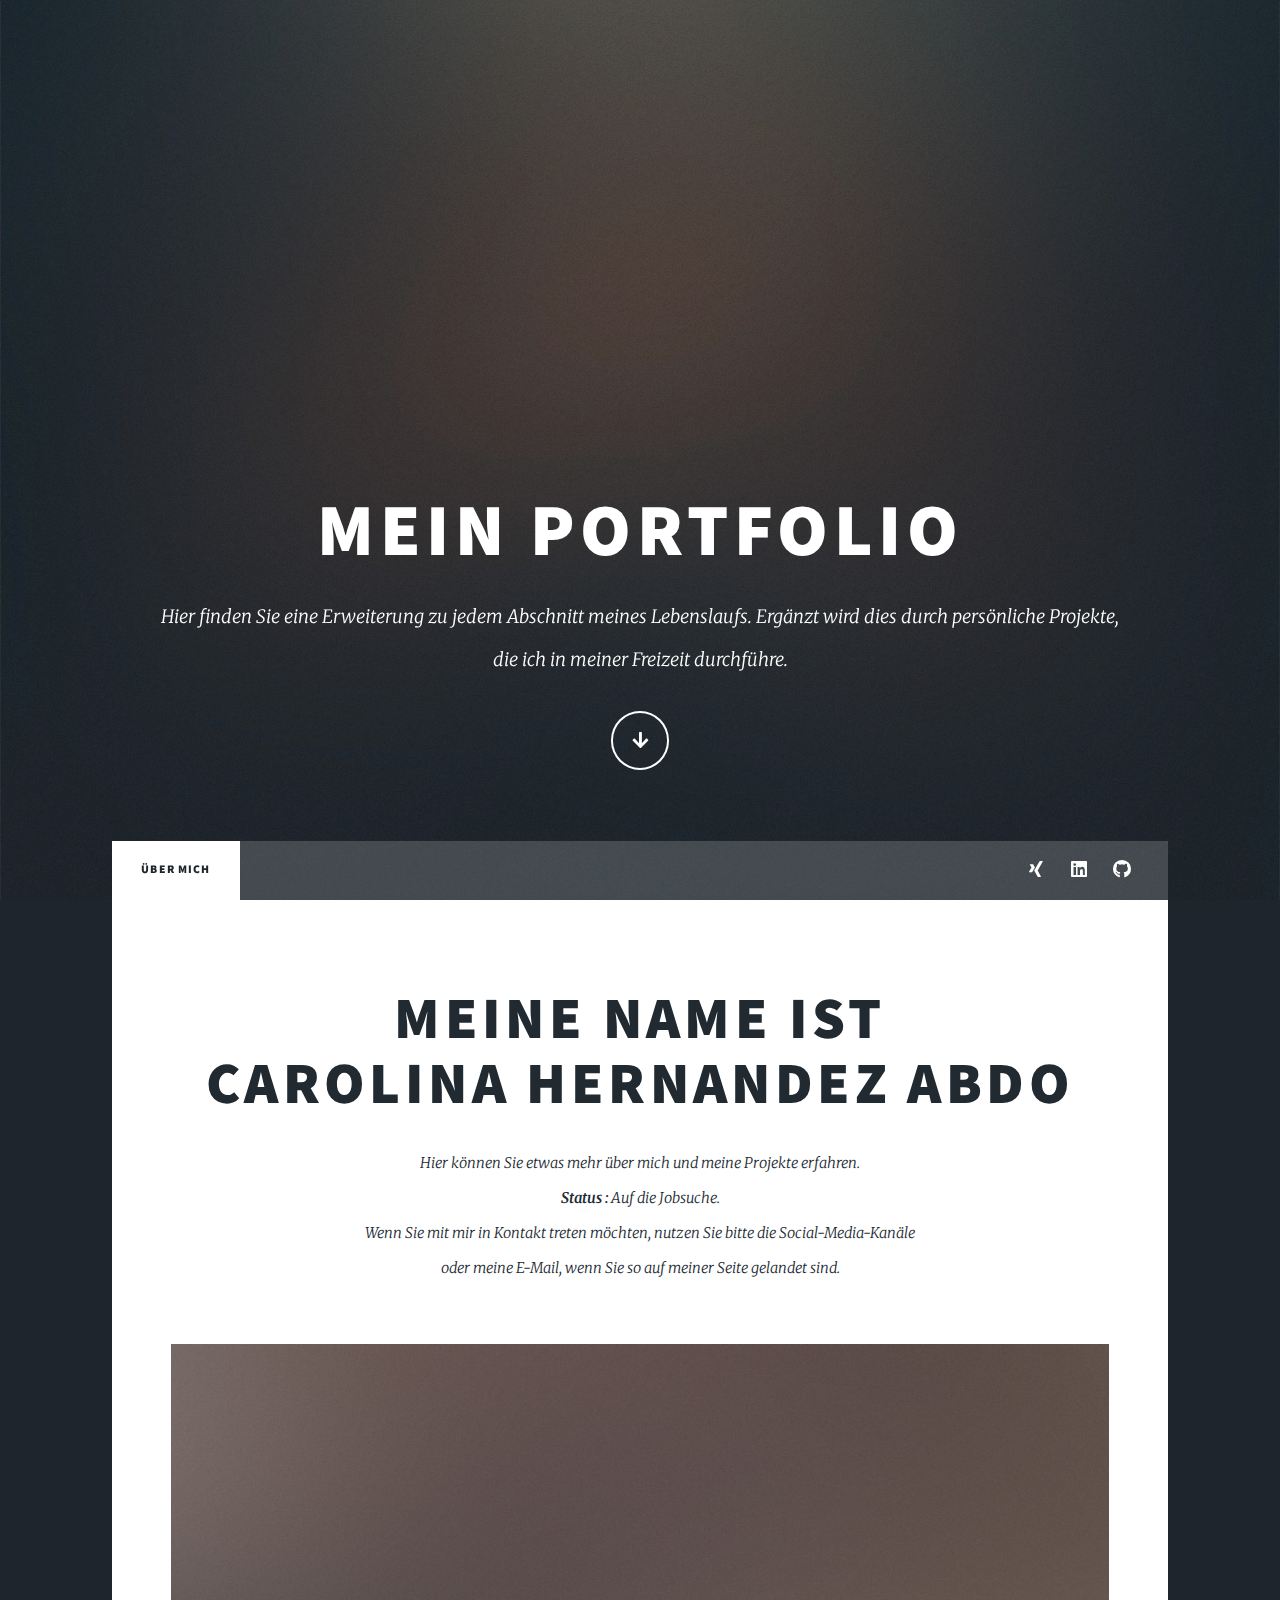
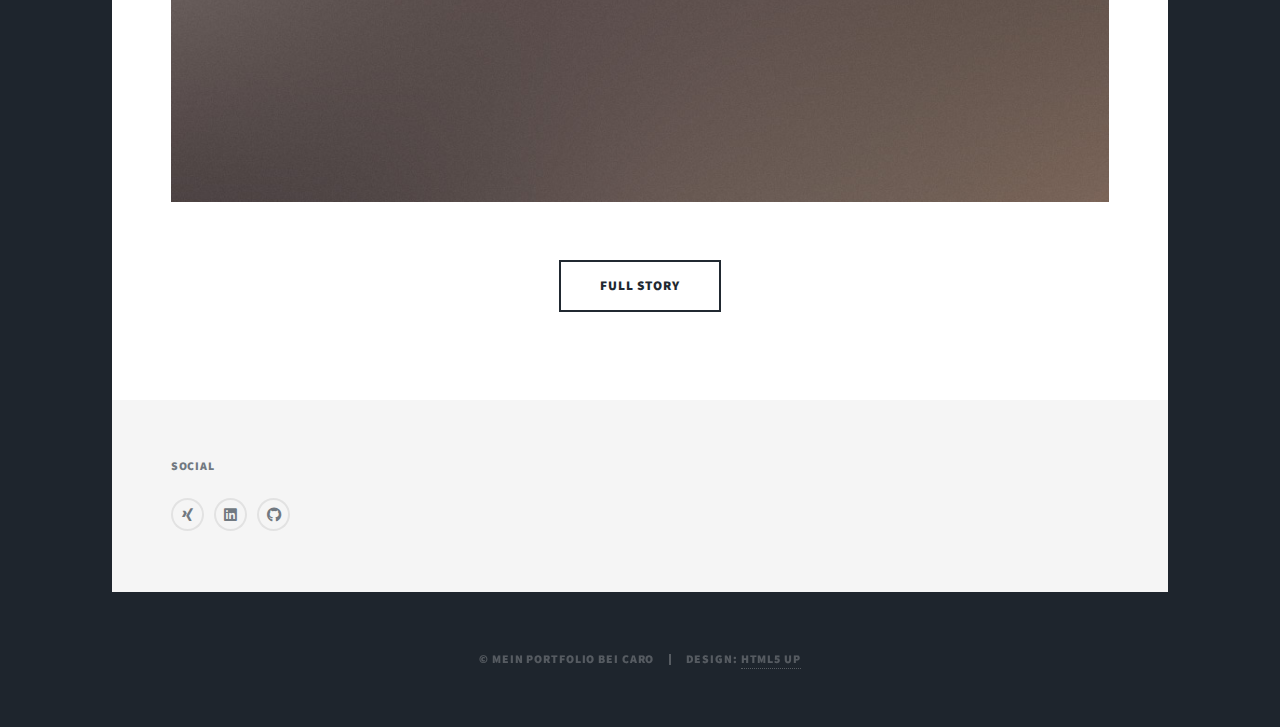
<file: index.html>
<!DOCTYPE HTML>
<!--
	Massively by HTML5 UP
	html5up.net | @ajlkn
	Free for personal and commercial use under the CCA 3.0 license (html5up.net/license)
-->
<html>
	<head>
		<title>Mein Portfolio bei Caro</title>
		<meta charset="utf-8" />
		<meta name="viewport" content="width=device-width, initial-scale=1, user-scalable=no" />
		<link rel="stylesheet" href="assets/css/main.css" />
		<noscript><link rel="stylesheet" href="assets/css/noscript.css" /></noscript>
	</head>
	<body class="is-preload">

		<!-- Wrapper -->
			<div id="wrapper" class="fade-in">

				<!-- Intro -->
					<div id="intro">
						<h1>Mein Portfolio</h1>
						<p>Hier finden Sie eine Erweiterung zu jedem Abschnitt meines Lebenslaufs. 
							Ergänzt wird dies durch persönliche Projekte, <br /> die ich in meiner Freizeit durchführe. 
						</p>
						<ul class="actions">
							<li><a href="#header" class="button icon solid solo fa-arrow-down scrolly">Continue</a></li>
						</ul>
					</div>

				<!-- Header -->
					<header id="header">
						<a href="index.html" class="logo">Mein Portfolio</a>
					</header>

				<!-- Nav -->
					<nav id="nav">
						<ul class="links">
							<li class="active"><a href="index.html">Über mich</a></li>
						
						</ul>
						<ul class="icons">
							<li><a href="https://www.xing.com/profile/Carolina_HernandezAbdo/" class="icon brands fa-xing"><span class="label">Xing</span></a></li>
							<li><a href="https://www.linkedin.com/in/caro-hdez-abdo/" class="icon brands fa-linkedin"><span class="label">LinkedIn</span></a></li>
							<li><a href="https://github.com/asteroid748" class="icon brands fa-github"><span class="label">GitHub</span></a></li>
						</ul>
					</nav>

				<!-- Main -->
					<div id="main">

						<!-- Featured Post -->
							<article class="post featured">
								<header class="major">
									<h2><a href="#">Meine Name ist <br /> Carolina Hernandez Abdo</a></h2>
									<p> Hier können Sie etwas mehr über mich und meine Projekte erfahren. <br />
										<strong>Status :</strong> Auf die Jobsuche. <br />
										Wenn Sie mit mir in Kontakt treten möchten, nutzen Sie bitte die Social-Media-Kanäle <br />oder meine E-Mail, wenn Sie so auf meiner Seite gelandet sind.  </p>
								</header>
								<a href="#" class="image main"><img src="images/pic01.jpg" alt="" /></a>
								<ul class="actions special">
									<li><a href="#" class="button large">Full Story</a></li>
								</ul>
							</article>
							
						<!-- Posts -->
						<!--
							<section class="posts">
								<article>
									<header>
										<h2><a href="#">Sed magna<br />
										ipsum faucibus</a></h2>
									</header>
									<a href="#" class="image fit"><img src="images/pic02.jpg" alt="" /></a>
									<p>Donec eget ex magna. Interdum et malesuada fames ac ante ipsum primis in faucibus. Pellentesque venenatis dolor imperdiet dolor mattis sagittis magna etiam.</p>
									<ul class="actions special">
										<li><a href="#" class="button">Full Story</a></li>
									</ul>
								</article>
								<article>
									<header>
										<span class="date">April 22, 2017</span>
										<h2><a href="#">Primis eget<br />
										imperdiet lorem</a></h2>
									</header>
									<a href="#" class="image fit"><img src="images/pic03.jpg" alt="" /></a>
									<p>Donec eget ex magna. Interdum et malesuada fames ac ante ipsum primis in faucibus. Pellentesque venenatis dolor imperdiet dolor mattis sagittis magna etiam.</p>
									<ul class="actions special">
										<li><a href="#" class="button">Full Story</a></li>
									</ul>
								</article>
								<article>
									<header>
										<span class="date">April 18, 2017</span>
										<h2><a href="#">Ante mattis<br />
										interdum dolor</a></h2>
									</header>
									<a href="#" class="image fit"><img src="images/pic04.jpg" alt="" /></a>
									<p>Donec eget ex magna. Interdum et malesuada fames ac ante ipsum primis in faucibus. Pellentesque venenatis dolor imperdiet dolor mattis sagittis magna etiam.</p>
									<ul class="actions special">
										<li><a href="#" class="button">Full Story</a></li>
									</ul>
								</article>
								<article>
									<header>
										<span class="date">April 14, 2017</span>
										<h2><a href="#">Tempus sed<br />
										nulla imperdiet</a></h2>
									</header>
									<a href="#" class="image fit"><img src="images/pic05.jpg" alt="" /></a>
									<p>Donec eget ex magna. Interdum et malesuada fames ac ante ipsum primis in faucibus. Pellentesque venenatis dolor imperdiet dolor mattis sagittis magna etiam.</p>
									<ul class="actions special">
										<li><a href="#" class="button">Full Story</a></li>
									</ul>
								</article>
								<article>
									<header>
										<span class="date">April 11, 2017</span>
										<h2><a href="#">Odio magna<br />
										sed consectetur</a></h2>
									</header>
									<a href="#" class="image fit"><img src="images/pic06.jpg" alt="" /></a>
									<p>Donec eget ex magna. Interdum et malesuada fames ac ante ipsum primis in faucibus. Pellentesque venenatis dolor imperdiet dolor mattis sagittis magna etiam.</p>
									<ul class="actions special">
										<li><a href="#" class="button">Full Story</a></li>
									</ul>
								</article>
								<article>
									<header>
										<span class="date">April 7, 2017</span>
										<h2><a href="#">Augue lorem<br />
										primis vestibulum</a></h2>
									</header>
									<a href="#" class="image fit"><img src="images/pic07.jpg" alt="" /></a>
									<p>Donec eget ex magna. Interdum et malesuada fames ac ante ipsum primis in faucibus. Pellentesque venenatis dolor imperdiet dolor mattis sagittis magna etiam.</p>
									<ul class="actions special">
										<li><a href="#" class="button">Full Story</a></li>
									</ul>
								</article> 
							</section>
						-->
						<!-- Footer -->
							

					</div>

				<!-- Footer -->
				
					<footer id="footer">
						<!-- 
						<section>
							<form method="post" action="#">
								<div class="fields">
									<div class="field">
										<label for="name">Name</label>
										<input type="text" name="name" id="name" />
									</div>
									<div class="field">
										<label for="email">Email</label>
										<input type="text" name="email" id="email" />
									</div>
									<div class="field">
										<label for="message">Message</label>
										<textarea name="message" id="message" rows="3"></textarea>
									</div>
								</div>
								<ul class="actions">
									<li><input type="submit" value="Send Message" /></li>
								</ul>
							</form>
						</section>
						<section class="split contact">
							<section class="alt">
								<h3>Address</h3>
								<p>1234 Somewhere Road #87257<br />
								Nashville, TN 00000-0000</p>
							</section>
							<section>
								<h3>Phone</h3>
								<p><a href="#">(000) 000-0000</a></p>
							</section>
							<section>
								<h3>Email</h3>
								<p><a href="#">info@untitled.tld</a></p>
							</section>
						-->
							<section>
								<h3>Social</h3>
								<ul class="icons alt">
									<li><a href="https://www.xing.com/profile/Carolina_HernandezAbdo/" class="icon brands fa-xing"><span class="label">Xing</span></a></li>
									<li><a href="https://www.linkedin.com/in/caro-hdez-abdo/" class="icon brands fa-linkedin"><span class="label">LinkedIn</span></a></li>
									<li><a href="https://github.com/asteroid748" class="icon brands fa-github"><span class="label">GitHub</span></a></li>
								</ul>
							</section>
						</section>
					</footer>

				<!-- Copyright -->
					<div id="copyright">
						<ul><li>&copy; Mein Portfolio bei Caro</li><li>Design: <a href="https://html5up.net">HTML5 UP</a></li></ul>
					</div>

			</div>

		<!-- Scripts -->
			<script src="assets/js/jquery.min.js"></script>
			<script src="assets/js/jquery.scrollex.min.js"></script>
			<script src="assets/js/jquery.scrolly.min.js"></script>
			<script src="assets/js/browser.min.js"></script>
			<script src="assets/js/breakpoints.min.js"></script>
			<script src="assets/js/util.js"></script>
			<script src="assets/js/main.js"></script>

	</body>
</html>
</file>
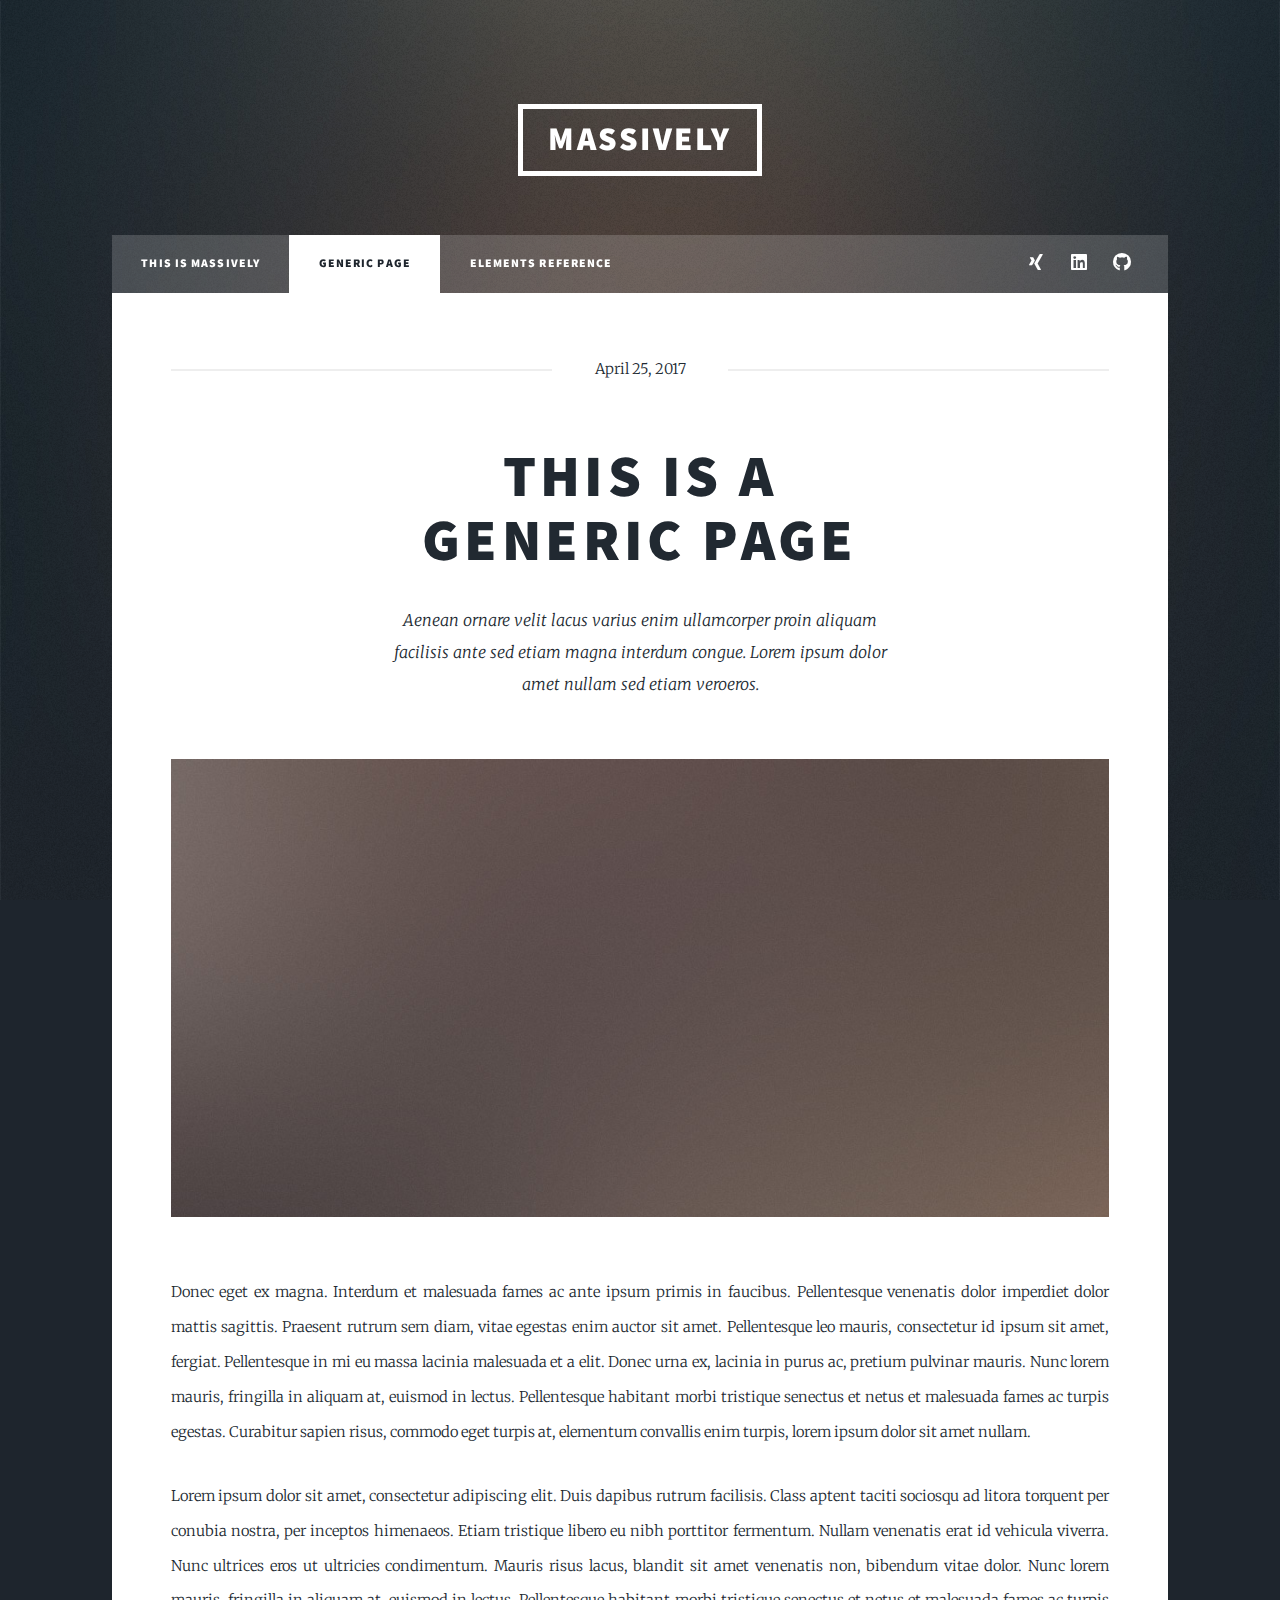
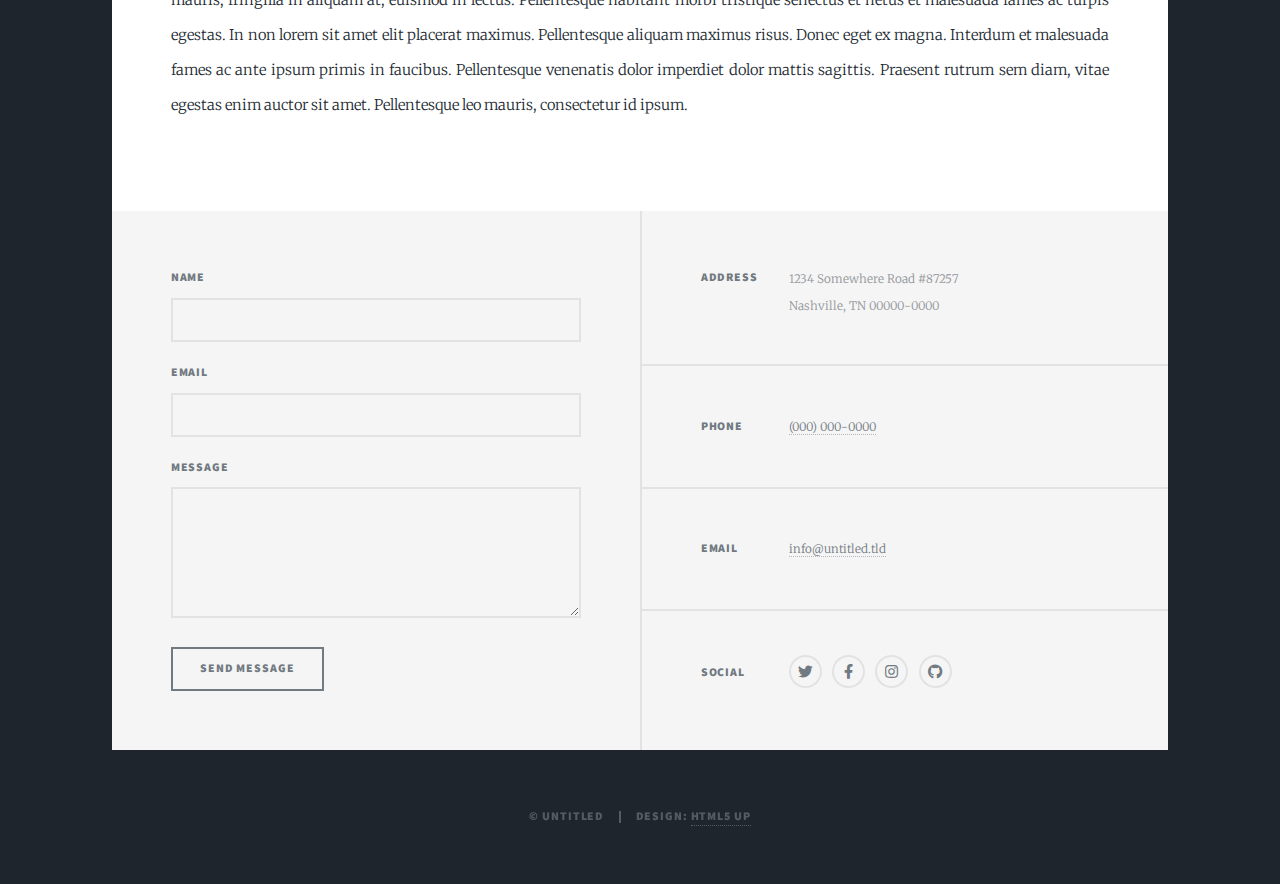
<file: Bio.html>
<!DOCTYPE HTML>
<!--
	Massively by HTML5 UP
	html5up.net | @ajlkn
	Free for personal and commercial use under the CCA 3.0 license (html5up.net/license)
-->
<html>
	<head>
		<title>Generic Page - Massively by HTML5 UP</title>
		<meta charset="utf-8" />
		<meta name="viewport" content="width=device-width, initial-scale=1, user-scalable=no" />
		<link rel="stylesheet" href="assets/css/main.css" />
		<noscript><link rel="stylesheet" href="assets/css/noscript.css" /></noscript>
	</head>
	<body class="is-preload">

		<!-- Wrapper -->
			<div id="wrapper">

				<!-- Header -->
					<header id="header">
						<a href="index.html" class="logo">Massively</a>
					</header>

				<!-- Nav -->
					<nav id="nav">
						<ul class="links">
							<li><a href="index.html">This is Massively</a></li>
							<li class="active"><a href="generic.html">Generic Page</a></li>
							<li><a href="elements.html">Elements Reference</a></li>
						</ul>
						<ul class="icons">
							<li><a href="https://www.xing.com/profile/Carolina_HernandezAbdo/" class="icon brands fa-xing"><span class="label">Xing</span></a></li>
							<li><a href="https://www.linkedin.com/in/caro-hdez-abdo/" class="icon brands fa-linkedin"><span class="label">LinkedIn</span></a></li>
							<li><a href="https://github.com/asteroid748" class="icon brands fa-github"><span class="label">GitHub</span></a></li>
						</ul>
					</nav>

				<!-- Main -->
					<div id="main">

						<!-- Post -->
							<section class="post">
								<header class="major">
									<span class="date">April 25, 2017</span>
									<h1>This is a<br />
									Generic Page</h1>
									<p>Aenean ornare velit lacus varius enim ullamcorper proin aliquam<br />
									facilisis ante sed etiam magna interdum congue. Lorem ipsum dolor<br />
									amet nullam sed etiam veroeros.</p>
								</header>
								<div class="image main"><img src="images/pic01.jpg" alt="" /></div>
								<p>Donec eget ex magna. Interdum et malesuada fames ac ante ipsum primis in faucibus. Pellentesque venenatis dolor imperdiet dolor mattis sagittis. Praesent rutrum sem diam, vitae egestas enim auctor sit amet. Pellentesque leo mauris, consectetur id ipsum sit amet, fergiat. Pellentesque in mi eu massa lacinia malesuada et a elit. Donec urna ex, lacinia in purus ac, pretium pulvinar mauris. Nunc lorem mauris, fringilla in aliquam at, euismod in lectus. Pellentesque habitant morbi tristique senectus et netus et malesuada fames ac turpis egestas. Curabitur sapien risus, commodo eget turpis at, elementum convallis enim turpis, lorem ipsum dolor sit amet nullam.</p>
								<p>Lorem ipsum dolor sit amet, consectetur adipiscing elit. Duis dapibus rutrum facilisis. Class aptent taciti sociosqu ad litora torquent per conubia nostra, per inceptos himenaeos. Etiam tristique libero eu nibh porttitor fermentum. Nullam venenatis erat id vehicula viverra. Nunc ultrices eros ut ultricies condimentum. Mauris risus lacus, blandit sit amet venenatis non, bibendum vitae dolor. Nunc lorem mauris, fringilla in aliquam at, euismod in lectus. Pellentesque habitant morbi tristique senectus et netus et malesuada fames ac turpis egestas. In non lorem sit amet elit placerat maximus. Pellentesque aliquam maximus risus. Donec eget ex magna. Interdum et malesuada fames ac ante ipsum primis in faucibus. Pellentesque venenatis dolor imperdiet dolor mattis sagittis. Praesent rutrum sem diam, vitae egestas enim auctor sit amet. Pellentesque leo mauris, consectetur id ipsum.</p>
							</section>

					</div>

				<!-- Footer -->
					<footer id="footer">
						<section>
							<form method="post" action="#">
								<div class="fields">
									<div class="field">
										<label for="name">Name</label>
										<input type="text" name="name" id="name" />
									</div>
									<div class="field">
										<label for="email">Email</label>
										<input type="text" name="email" id="email" />
									</div>
									<div class="field">
										<label for="message">Message</label>
										<textarea name="message" id="message" rows="3"></textarea>
									</div>
								</div>
								<ul class="actions">
									<li><input type="submit" value="Send Message" /></li>
								</ul>
							</form>
						</section>
						<section class="split contact">
							<section class="alt">
								<h3>Address</h3>
								<p>1234 Somewhere Road #87257<br />
								Nashville, TN 00000-0000</p>
							</section>
							<section>
								<h3>Phone</h3>
								<p><a href="#">(000) 000-0000</a></p>
							</section>
							<section>
								<h3>Email</h3>
								<p><a href="#">info@untitled.tld</a></p>
							</section>
							<section>
								<h3>Social</h3>
								<ul class="icons alt">
									<li><a href="#" class="icon brands alt fa-twitter"><span class="label">Twitter</span></a></li>
									<li><a href="#" class="icon brands alt fa-facebook-f"><span class="label">Facebook</span></a></li>
									<li><a href="#" class="icon brands alt fa-instagram"><span class="label">Instagram</span></a></li>
									<li><a href="#" class="icon brands alt fa-github"><span class="label">GitHub</span></a></li>
								</ul>
							</section>
						</section>
					</footer>

				<!-- Copyright -->
					<div id="copyright">
						<ul><li>&copy; Untitled</li><li>Design: <a href="https://html5up.net">HTML5 UP</a></li></ul>
					</div>

			</div>

		<!-- Scripts -->
			<script src="assets/js/jquery.min.js"></script>
			<script src="assets/js/jquery.scrollex.min.js"></script>
			<script src="assets/js/jquery.scrolly.min.js"></script>
			<script src="assets/js/browser.min.js"></script>
			<script src="assets/js/breakpoints.min.js"></script>
			<script src="assets/js/util.js"></script>
			<script src="assets/js/main.js"></script>

	</body>
</html>
</file>
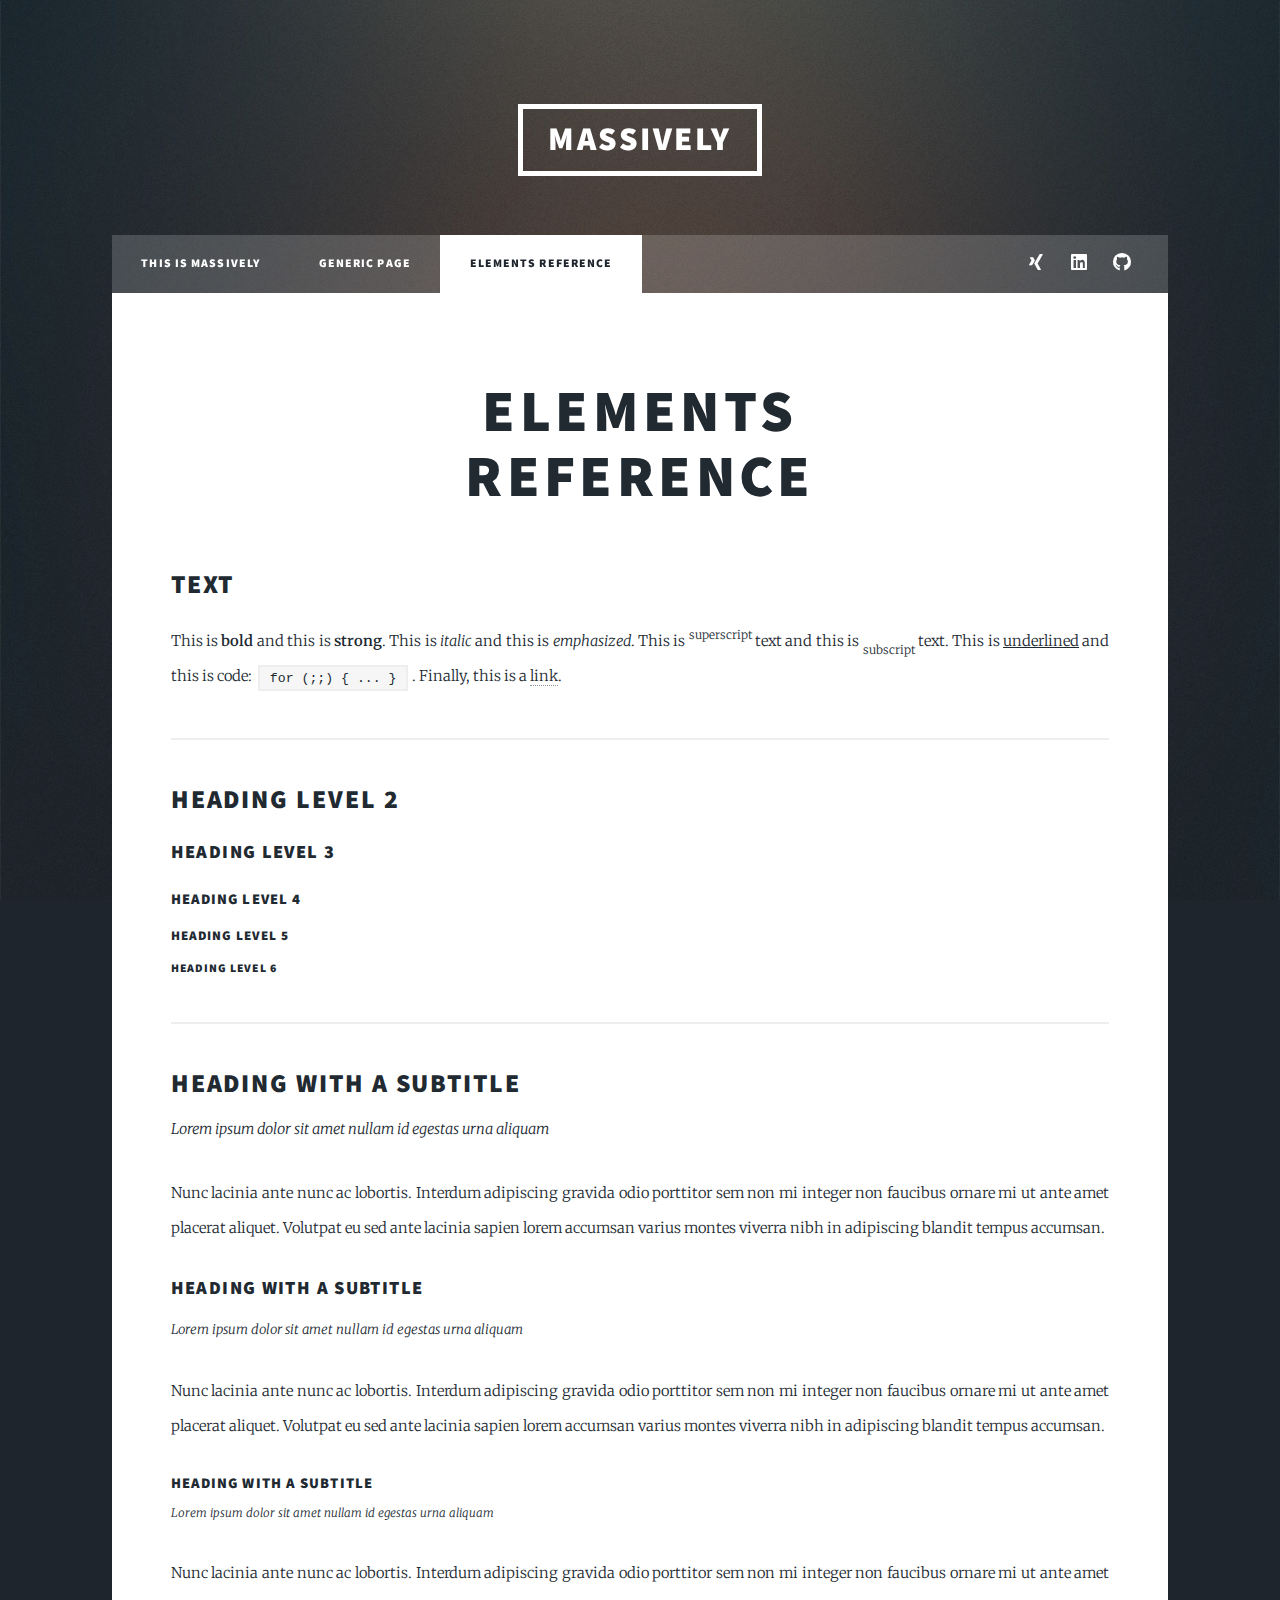
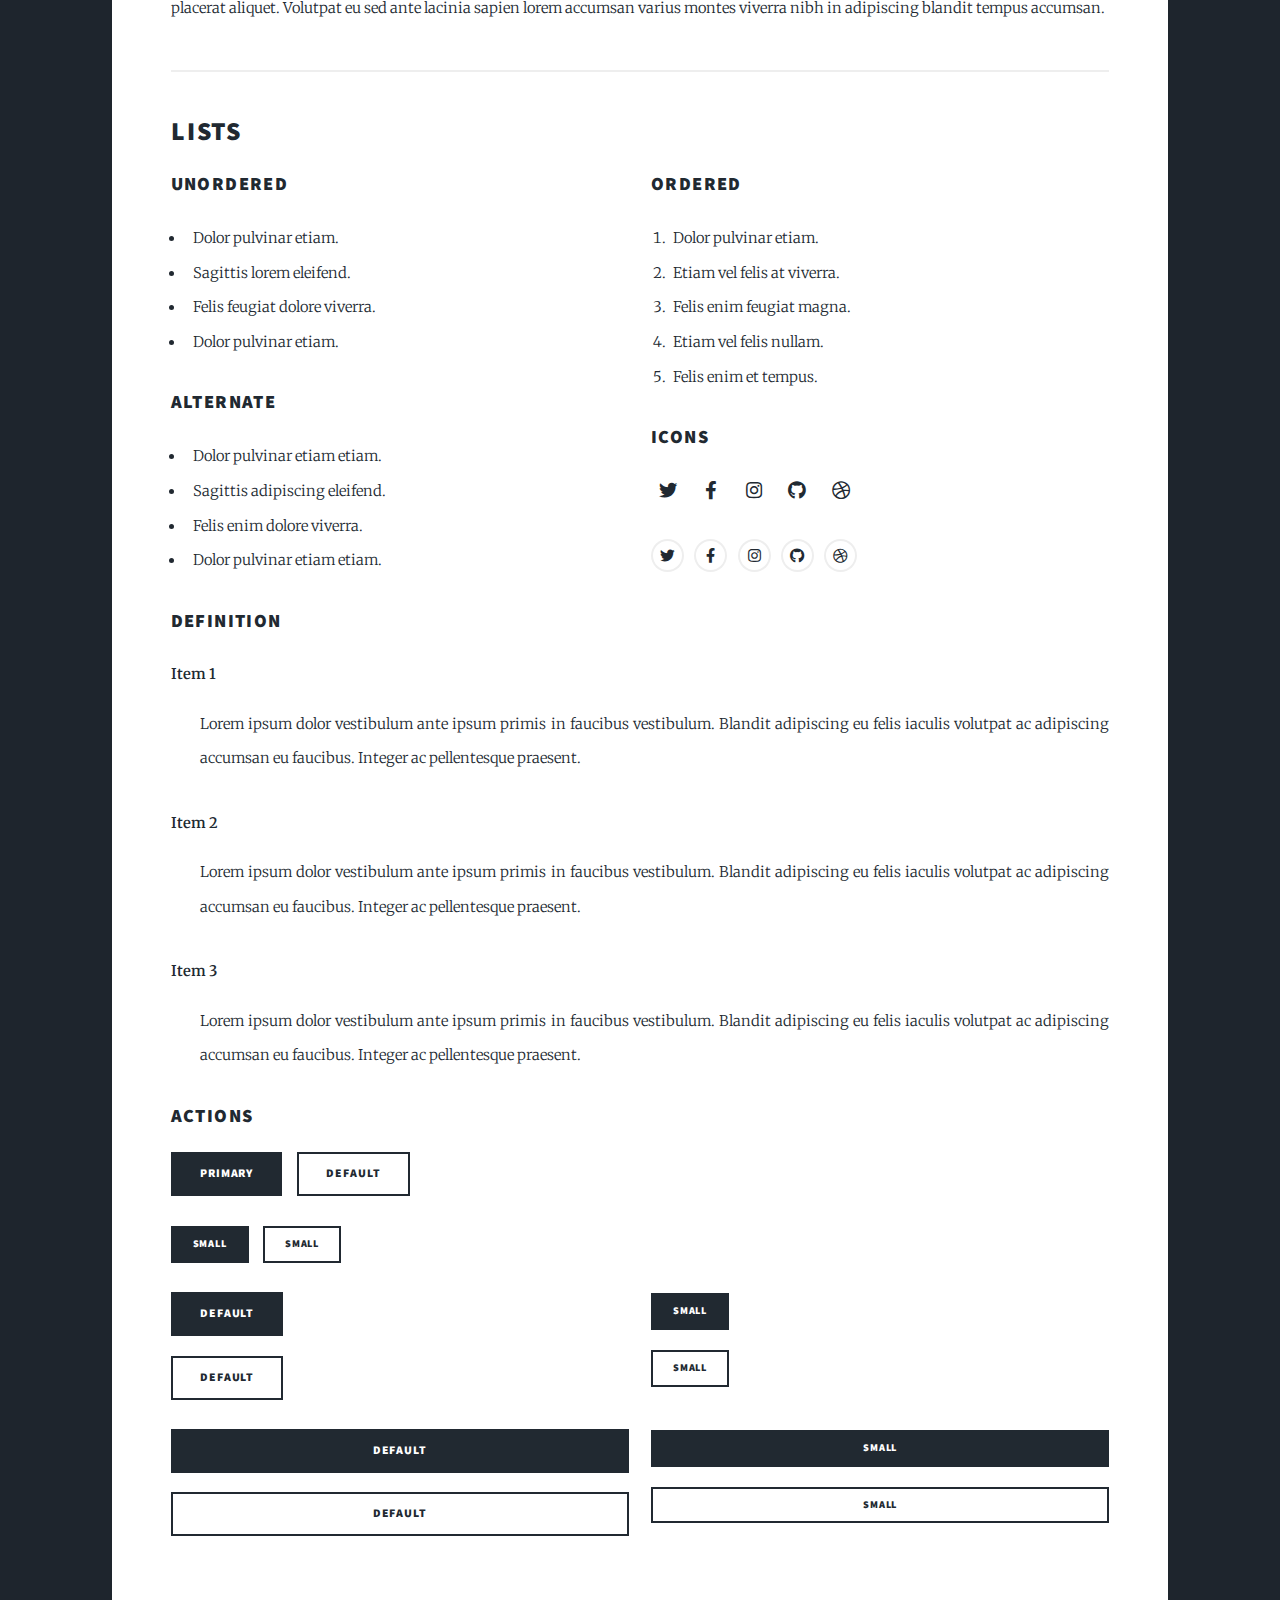
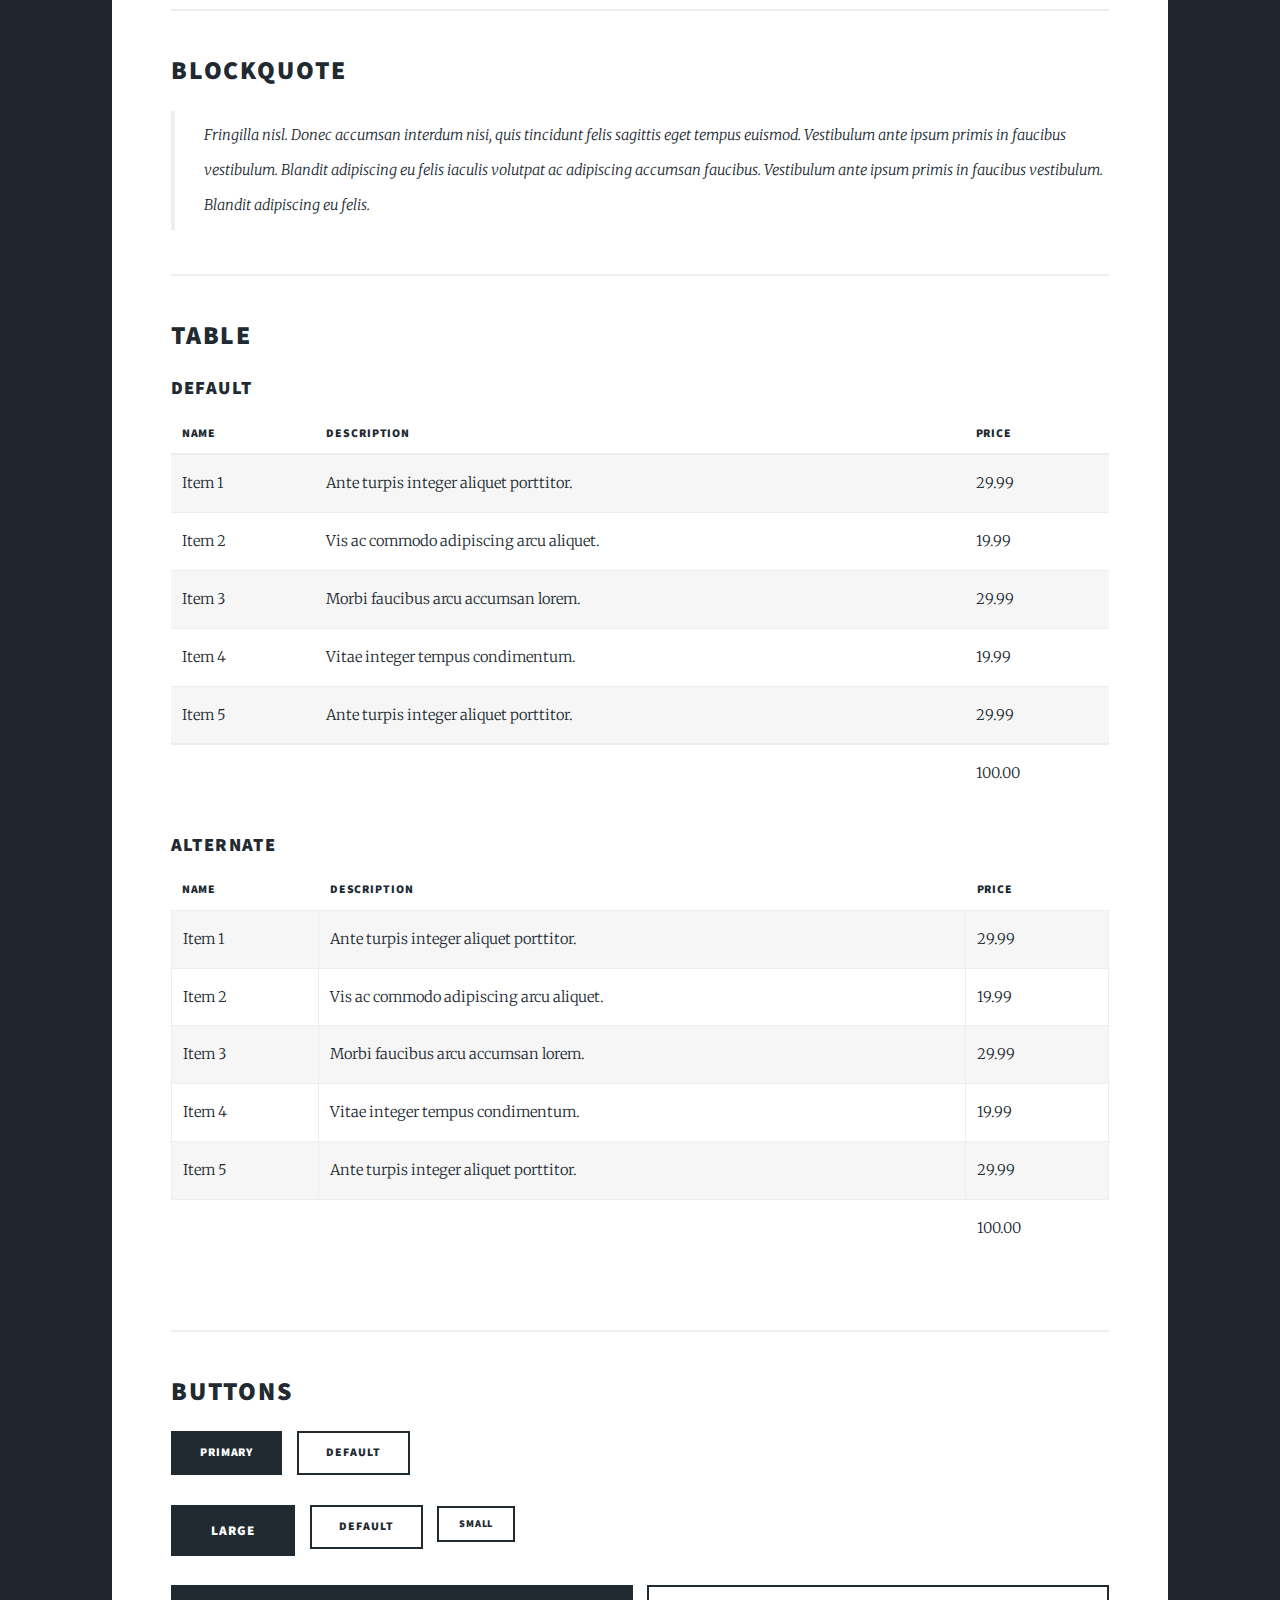
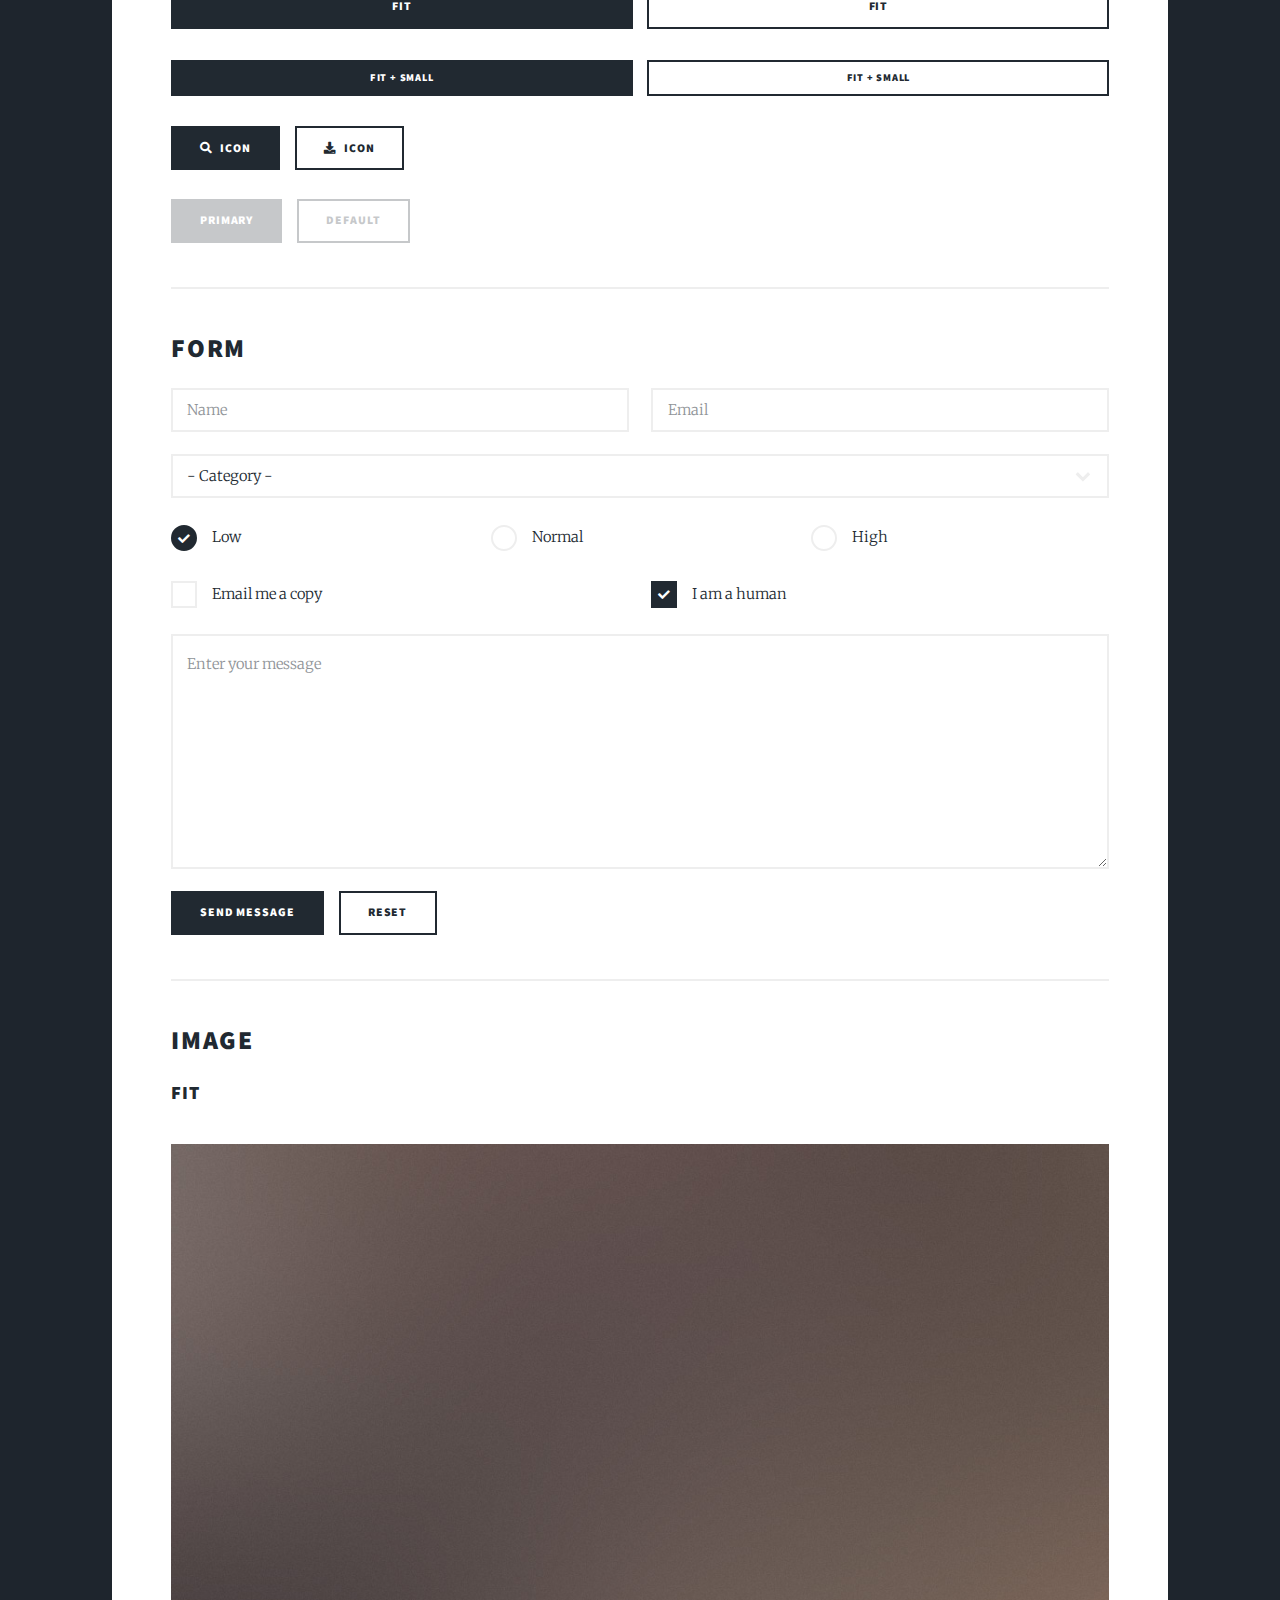
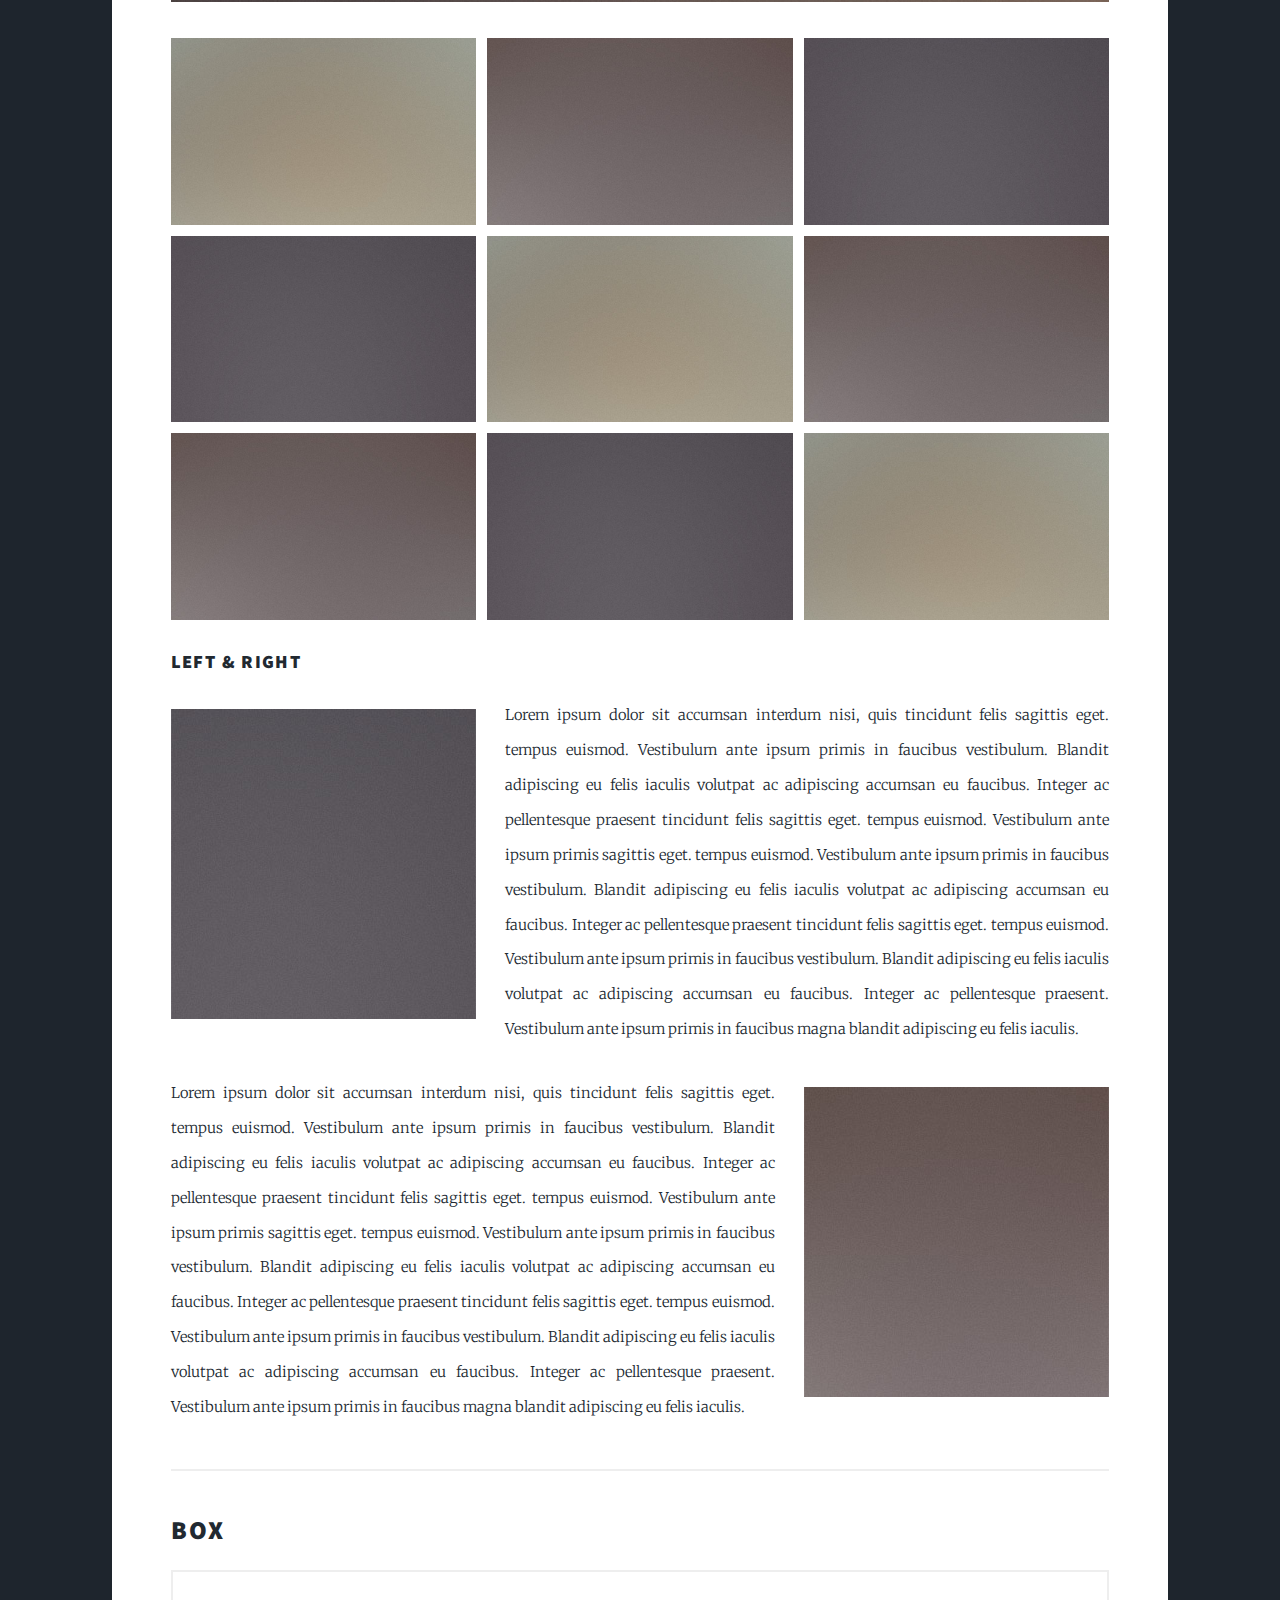
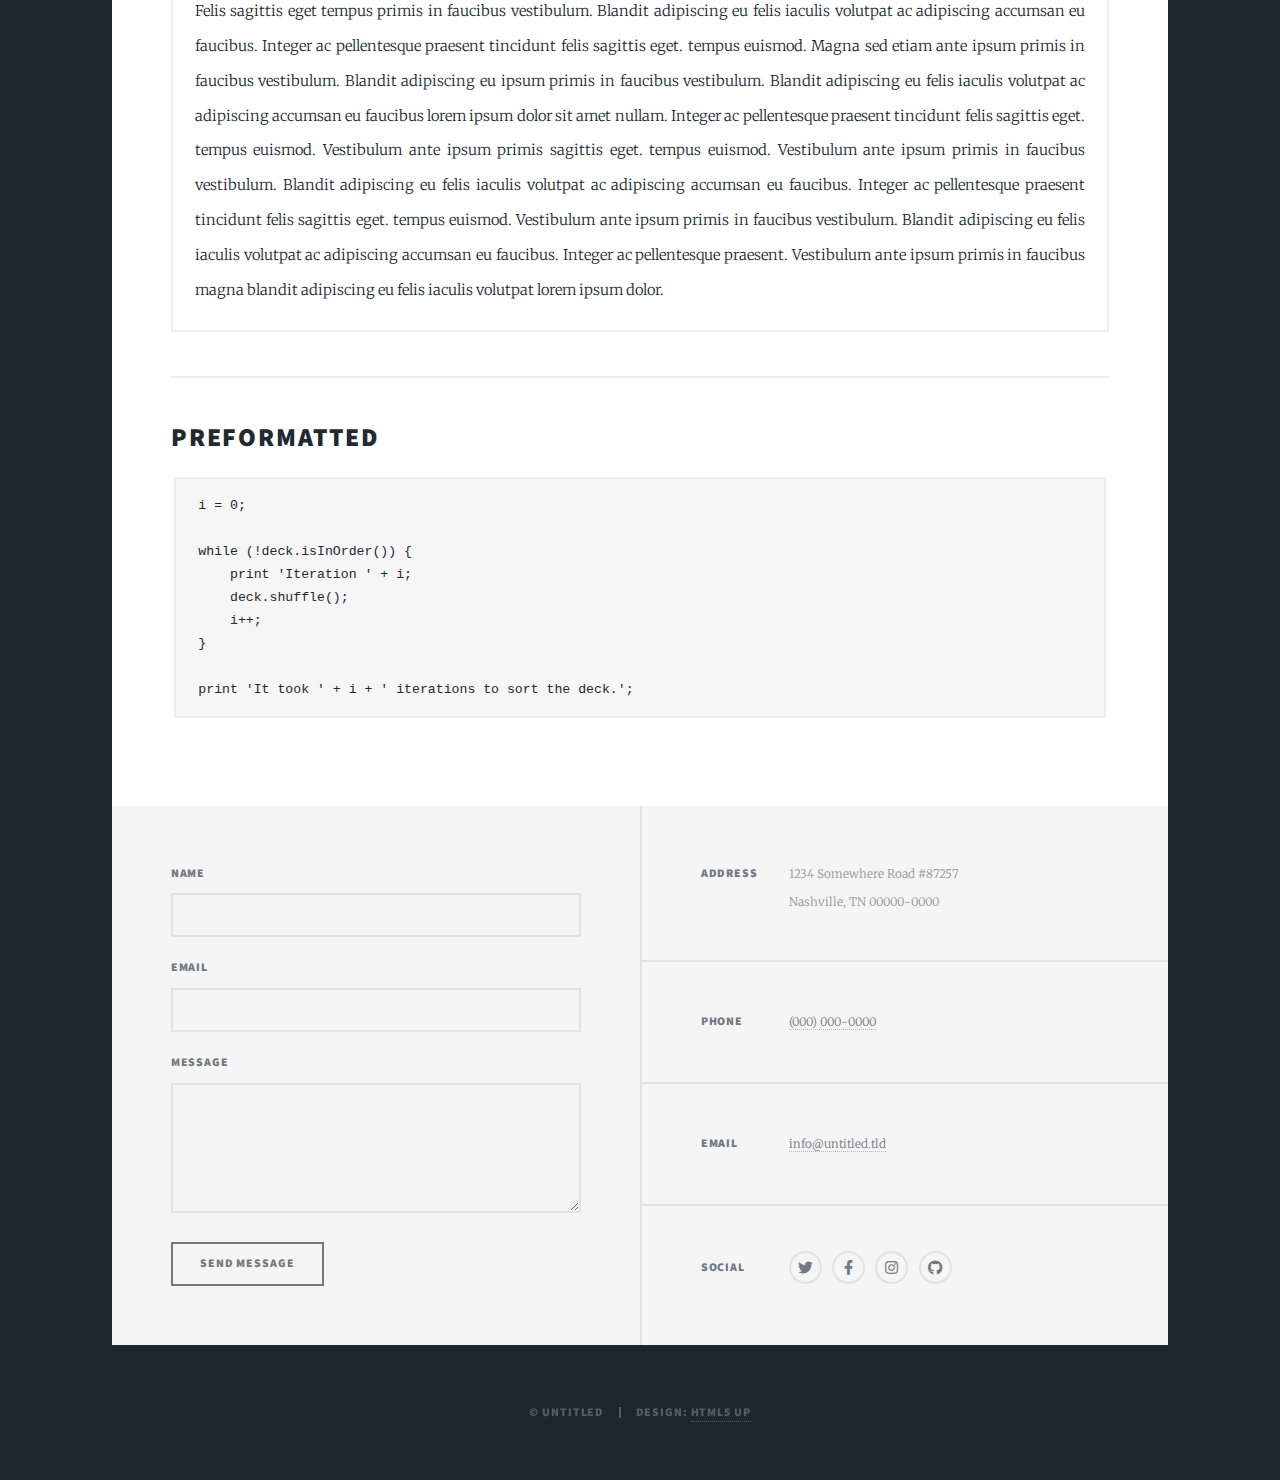
<file: elements.html>
<!DOCTYPE HTML>
<!--
	Massively by HTML5 UP
	html5up.net | @ajlkn
	Free for personal and commercial use under the CCA 3.0 license (html5up.net/license)
-->
<html>
	<head>
		<title>Elements Reference - Massively by HTML5 UP</title>
		<meta charset="utf-8" />
		<meta name="viewport" content="width=device-width, initial-scale=1, user-scalable=no" />
		<link rel="stylesheet" href="assets/css/main.css" />
		<noscript><link rel="stylesheet" href="assets/css/noscript.css" /></noscript>
	</head>
	<body class="is-preload">

		<!-- Wrapper -->
			<div id="wrapper">

				<!-- Header -->
					<header id="header">
						<a href="index.html" class="logo">Massively</a>
					</header>

				<!-- Nav -->
					<nav id="nav">
						<ul class="links">
							<li><a href="index.html">This is Massively</a></li>
							<li><a href="generic.html">Generic Page</a></li>
							<li class="active"><a href="elements.html">Elements Reference</a></li>
						</ul>
						<ul class="icons">
							<li><a href="https://www.xing.com/profile/Carolina_HernandezAbdo/" class="icon brands fa-xing"><span class="label">Xing</span></a></li>
							<li><a href="https://www.linkedin.com/in/caro-hdez-abdo/" class="icon brands fa-linkedin"><span class="label">LinkedIn</span></a></li>
							<li><a href="https://github.com/asteroid748" class="icon brands fa-github"><span class="label">GitHub</span></a></li>
						</ul>
					</nav>

				<!-- Main -->
					<div id="main">

						<!-- Post -->
							<section class="post">
								<header class="major">
									<h1>Elements<br />
									Reference</h1>
								</header>

								<!-- Text stuff -->
									<h2>Text</h2>
									<p>This is <b>bold</b> and this is <strong>strong</strong>. This is <i>italic</i> and this is <em>emphasized</em>.
									This is <sup>superscript</sup> text and this is <sub>subscript</sub> text.
									This is <u>underlined</u> and this is code: <code>for (;;) { ... }</code>.
									Finally, this is a <a href="#">link</a>.</p>
									<hr />
									<h2>Heading Level 2</h2>
									<h3>Heading Level 3</h3>
									<h4>Heading Level 4</h4>
									<h5>Heading Level 5</h5>
									<h6>Heading Level 6</h6>
									<hr />
									<header>
										<h2>Heading with a Subtitle</h2>
										<p>Lorem ipsum dolor sit amet nullam id egestas urna aliquam</p>
									</header>
									<p>Nunc lacinia ante nunc ac lobortis. Interdum adipiscing gravida odio porttitor sem non mi integer non faucibus ornare mi ut ante amet placerat aliquet. Volutpat eu sed ante lacinia sapien lorem accumsan varius montes viverra nibh in adipiscing blandit tempus accumsan.</p>
									<header>
										<h3>Heading with a Subtitle</h3>
										<p>Lorem ipsum dolor sit amet nullam id egestas urna aliquam</p>
									</header>
									<p>Nunc lacinia ante nunc ac lobortis. Interdum adipiscing gravida odio porttitor sem non mi integer non faucibus ornare mi ut ante amet placerat aliquet. Volutpat eu sed ante lacinia sapien lorem accumsan varius montes viverra nibh in adipiscing blandit tempus accumsan.</p>
									<header>
										<h4>Heading with a Subtitle</h4>
										<p>Lorem ipsum dolor sit amet nullam id egestas urna aliquam</p>
									</header>
									<p>Nunc lacinia ante nunc ac lobortis. Interdum adipiscing gravida odio porttitor sem non mi integer non faucibus ornare mi ut ante amet placerat aliquet. Volutpat eu sed ante lacinia sapien lorem accumsan varius montes viverra nibh in adipiscing blandit tempus accumsan.</p>

									<hr />

								<!-- Lists -->
									<h2>Lists</h2>
									<div class="row">
										<div class="col-6 col-12-small">

											<h3>Unordered</h3>
											<ul>
												<li>Dolor pulvinar etiam.</li>
												<li>Sagittis lorem eleifend.</li>
												<li>Felis feugiat dolore viverra.</li>
												<li>Dolor pulvinar etiam.</li>
											</ul>

											<h3>Alternate</h3>
											<ul class="alt">
												<li>Dolor pulvinar etiam etiam.</li>
												<li>Sagittis adipiscing eleifend.</li>
												<li>Felis enim dolore viverra.</li>
												<li>Dolor pulvinar etiam etiam.</li>
											</ul>

										</div>
										<div class="col-6 col-12-small">

											<h3>Ordered</h3>
											<ol>
												<li>Dolor pulvinar etiam.</li>
												<li>Etiam vel felis at viverra.</li>
												<li>Felis enim feugiat magna.</li>
												<li>Etiam vel felis nullam.</li>
												<li>Felis enim et tempus.</li>
											</ol>

											<h3>Icons</h3>
											<ul class="icons">
												<li><a href="#" class="icon brands fa-twitter"><span class="label">Twitter</span></a></li>
												<li><a href="#" class="icon brands fa-facebook-f"><span class="label">Facebook</span></a></li>
												<li><a href="#" class="icon brands fa-instagram"><span class="label">Instagram</span></a></li>
												<li><a href="#" class="icon brands fa-github"><span class="label">Github</span></a></li>
												<li><a href="#" class="icon brands fa-dribbble"><span class="label">Dribbble</span></a></li>
											</ul>
											<ul class="icons alt">
												<li><a href="#" class="icon brands alt fa-twitter"><span class="label">Twitter</span></a></li>
												<li><a href="#" class="icon brands alt fa-facebook-f"><span class="label">Facebook</span></a></li>
												<li><a href="#" class="icon brands alt fa-instagram"><span class="label">Instagram</span></a></li>
												<li><a href="#" class="icon brands alt fa-github"><span class="label">Github</span></a></li>
												<li><a href="#" class="icon brands alt fa-dribbble"><span class="label">Dribbble</span></a></li>
											</ul>

										</div>
									</div>
									<h3>Definition</h3>
									<dl>
										<dt>Item 1</dt>
										<dd>
											<p>Lorem ipsum dolor vestibulum ante ipsum primis in faucibus vestibulum. Blandit adipiscing eu felis iaculis volutpat ac adipiscing accumsan eu faucibus. Integer ac pellentesque praesent.</p>
										</dd>
										<dt>Item 2</dt>
										<dd>
											<p>Lorem ipsum dolor vestibulum ante ipsum primis in faucibus vestibulum. Blandit adipiscing eu felis iaculis volutpat ac adipiscing accumsan eu faucibus. Integer ac pellentesque praesent.</p>
										</dd>
										<dt>Item 3</dt>
										<dd>
											<p>Lorem ipsum dolor vestibulum ante ipsum primis in faucibus vestibulum. Blandit adipiscing eu felis iaculis volutpat ac adipiscing accumsan eu faucibus. Integer ac pellentesque praesent.</p>
										</dd>
									</dl>

									<h3>Actions</h3>
									<ul class="actions">
										<li><a href="#" class="button primary">Primary</a></li>
										<li><a href="#" class="button">Default</a></li>
									</ul>
									<ul class="actions small">
										<li><a href="#" class="button primary small">Small</a></li>
										<li><a href="#" class="button small">Small</a></li>
									</ul>
									<div class="row">
										<div class="col-6 col-12-small">
											<ul class="actions stacked">
												<li><a href="#" class="button primary">Default</a></li>
												<li><a href="#" class="button">Default</a></li>
											</ul>
										</div>
										<div class="col-6 col-12-small">
											<ul class="actions stacked">
												<li><a href="#" class="button primary small">Small</a></li>
												<li><a href="#" class="button small">Small</a></li>
											</ul>
										</div>
									</div>
									<div class="row">
										<div class="col-6 col-12-small">
											<ul class="actions stacked">
												<li><a href="#" class="button primary fit">Default</a></li>
												<li><a href="#" class="button fit">Default</a></li>
											</ul>
										</div>
										<div class="col-6 col-12-small">
											<ul class="actions stacked">
												<li><a href="#" class="button primary small fit">Small</a></li>
												<li><a href="#" class="button small fit">Small</a></li>
											</ul>
										</div>
									</div>

									<hr />

								<!-- Blockquote -->
									<h2>Blockquote</h2>
									<blockquote>Fringilla nisl. Donec accumsan interdum nisi, quis tincidunt felis sagittis eget tempus euismod. Vestibulum ante ipsum primis in faucibus vestibulum. Blandit adipiscing eu felis iaculis volutpat ac adipiscing accumsan faucibus. Vestibulum ante ipsum primis in faucibus vestibulum. Blandit adipiscing eu felis.</blockquote>

									<hr />

								<!-- Table -->
									<h2>Table</h2>

									<h3>Default</h3>
									<div class="table-wrapper">
										<table>
											<thead>
												<tr>
													<th>Name</th>
													<th>Description</th>
													<th>Price</th>
												</tr>
											</thead>
											<tbody>
												<tr>
													<td>Item 1</td>
													<td>Ante turpis integer aliquet porttitor.</td>
													<td>29.99</td>
												</tr>
												<tr>
													<td>Item 2</td>
													<td>Vis ac commodo adipiscing arcu aliquet.</td>
													<td>19.99</td>
												</tr>
												<tr>
													<td>Item 3</td>
													<td> Morbi faucibus arcu accumsan lorem.</td>
													<td>29.99</td>
												</tr>
												<tr>
													<td>Item 4</td>
													<td>Vitae integer tempus condimentum.</td>
													<td>19.99</td>
												</tr>
												<tr>
													<td>Item 5</td>
													<td>Ante turpis integer aliquet porttitor.</td>
													<td>29.99</td>
												</tr>
											</tbody>
											<tfoot>
												<tr>
													<td colspan="2"></td>
													<td>100.00</td>
												</tr>
											</tfoot>
										</table>
									</div>

									<h3>Alternate</h3>
									<div class="table-wrapper">
										<table class="alt">
											<thead>
												<tr>
													<th>Name</th>
													<th>Description</th>
													<th>Price</th>
												</tr>
											</thead>
											<tbody>
												<tr>
													<td>Item 1</td>
													<td>Ante turpis integer aliquet porttitor.</td>
													<td>29.99</td>
												</tr>
												<tr>
													<td>Item 2</td>
													<td>Vis ac commodo adipiscing arcu aliquet.</td>
													<td>19.99</td>
												</tr>
												<tr>
													<td>Item 3</td>
													<td> Morbi faucibus arcu accumsan lorem.</td>
													<td>29.99</td>
												</tr>
												<tr>
													<td>Item 4</td>
													<td>Vitae integer tempus condimentum.</td>
													<td>19.99</td>
												</tr>
												<tr>
													<td>Item 5</td>
													<td>Ante turpis integer aliquet porttitor.</td>
													<td>29.99</td>
												</tr>
											</tbody>
											<tfoot>
												<tr>
													<td colspan="2"></td>
													<td>100.00</td>
												</tr>
											</tfoot>
										</table>
									</div>

									<hr />

								<!-- Buttons -->
									<h2>Buttons</h2>
									<ul class="actions">
										<li><a href="#" class="button primary">Primary</a></li>
										<li><a href="#" class="button">Default</a></li>
									</ul>
									<ul class="actions">
										<li><a href="#" class="button primary large">Large</a></li>
										<li><a href="#" class="button">Default</a></li>
										<li><a href="#" class="button small">Small</a></li>
									</ul>
									<ul class="actions fit">
										<li><a href="#" class="button primary fit">Fit</a></li>
										<li><a href="#" class="button fit">Fit</a></li>
									</ul>
									<ul class="actions fit small">
										<li><a href="#" class="button primary fit small">Fit + Small</a></li>
										<li><a href="#" class="button fit small">Fit + Small</a></li>
									</ul>
									<ul class="actions">
										<li><a href="#" class="button primary icon solid fa-search">Icon</a></li>
										<li><a href="#" class="button icon solid fa-download">Icon</a></li>
									</ul>
									<ul class="actions">
										<li><span class="button primary disabled">Primary</span></li>
										<li><span class="button disabled">Default</span></li>
									</ul>

									<hr />

								<!-- Form -->
									<h2>Form</h2>

									<form method="post" action="#">
										<div class="row gtr-uniform">
											<div class="col-6 col-12-xsmall">
												<input type="text" name="demo-name" id="demo-name" value="" placeholder="Name" />
											</div>
											<div class="col-6 col-12-xsmall">
												<input type="email" name="demo-email" id="demo-email" value="" placeholder="Email" />
											</div>
											<!-- Break -->
											<div class="col-12">
												<select name="demo-category" id="demo-category">
													<option value="">- Category -</option>
													<option value="1">Manufacturing</option>
													<option value="1">Shipping</option>
													<option value="1">Administration</option>
													<option value="1">Human Resources</option>
												</select>
											</div>
											<!-- Break -->
											<div class="col-4 col-12-small">
												<input type="radio" id="demo-priority-low" name="demo-priority" checked>
												<label for="demo-priority-low">Low</label>
											</div>
											<div class="col-4 col-12-small">
												<input type="radio" id="demo-priority-normal" name="demo-priority">
												<label for="demo-priority-normal">Normal</label>
											</div>
											<div class="col-4 col-12-small">
												<input type="radio" id="demo-priority-high" name="demo-priority">
												<label for="demo-priority-high">High</label>
											</div>
											<!-- Break -->
											<div class="col-6 col-12-small">
												<input type="checkbox" id="demo-copy" name="demo-copy">
												<label for="demo-copy">Email me a copy</label>
											</div>
											<div class="col-6 col-12-small">
												<input type="checkbox" id="demo-human" name="demo-human" checked>
												<label for="demo-human">I am a human</label>
											</div>
											<!-- Break -->
											<div class="col-12">
												<textarea name="demo-message" id="demo-message" placeholder="Enter your message" rows="6"></textarea>
											</div>
											<!-- Break -->
											<div class="col-12">
												<ul class="actions">
													<li><input type="submit" value="Send Message" class="primary" /></li>
													<li><input type="reset" value="Reset" /></li>
												</ul>
											</div>
										</div>
									</form>

									<hr />

								<!-- Image -->
									<h2>Image</h2>

									<h3>Fit</h3>
									<span class="image fit"><img src="images/pic01.jpg" alt="" /></span>
									<div class="box alt">
										<div class="row gtr-50 gtr-uniform">
											<div class="col-4"><span class="image fit"><img src="images/pic02.jpg" alt="" /></span></div>
											<div class="col-4"><span class="image fit"><img src="images/pic03.jpg" alt="" /></span></div>
											<div class="col-4"><span class="image fit"><img src="images/pic04.jpg" alt="" /></span></div>
											<!-- Break -->
											<div class="col-4"><span class="image fit"><img src="images/pic04.jpg" alt="" /></span></div>
											<div class="col-4"><span class="image fit"><img src="images/pic02.jpg" alt="" /></span></div>
											<div class="col-4"><span class="image fit"><img src="images/pic03.jpg" alt="" /></span></div>
											<!-- Break -->
											<div class="col-4"><span class="image fit"><img src="images/pic03.jpg" alt="" /></span></div>
											<div class="col-4"><span class="image fit"><img src="images/pic04.jpg" alt="" /></span></div>
											<div class="col-4"><span class="image fit"><img src="images/pic02.jpg" alt="" /></span></div>
										</div>
									</div>

									<h3>Left &amp; Right</h3>
									<p><span class="image left"><img src="images/pic08.jpg" alt="" /></span>Lorem ipsum dolor sit accumsan interdum nisi, quis tincidunt felis sagittis eget. tempus euismod. Vestibulum ante ipsum primis in faucibus vestibulum. Blandit adipiscing eu felis iaculis volutpat ac adipiscing accumsan eu faucibus. Integer ac pellentesque praesent tincidunt felis sagittis eget. tempus euismod. Vestibulum ante ipsum primis sagittis eget. tempus euismod. Vestibulum ante ipsum primis in faucibus vestibulum. Blandit adipiscing eu felis iaculis volutpat ac adipiscing accumsan eu faucibus. Integer ac pellentesque praesent tincidunt felis sagittis eget. tempus euismod. Vestibulum ante ipsum primis in faucibus vestibulum. Blandit adipiscing eu felis iaculis volutpat ac adipiscing accumsan eu faucibus. Integer ac pellentesque praesent. Vestibulum ante ipsum primis in faucibus magna blandit adipiscing eu felis iaculis.</p>
									<p><span class="image right"><img src="images/pic09.jpg" alt="" /></span>Lorem ipsum dolor sit accumsan interdum nisi, quis tincidunt felis sagittis eget. tempus euismod. Vestibulum ante ipsum primis in faucibus vestibulum. Blandit adipiscing eu felis iaculis volutpat ac adipiscing accumsan eu faucibus. Integer ac pellentesque praesent tincidunt felis sagittis eget. tempus euismod. Vestibulum ante ipsum primis sagittis eget. tempus euismod. Vestibulum ante ipsum primis in faucibus vestibulum. Blandit adipiscing eu felis iaculis volutpat ac adipiscing accumsan eu faucibus. Integer ac pellentesque praesent tincidunt felis sagittis eget. tempus euismod. Vestibulum ante ipsum primis in faucibus vestibulum. Blandit adipiscing eu felis iaculis volutpat ac adipiscing accumsan eu faucibus. Integer ac pellentesque praesent. Vestibulum ante ipsum primis in faucibus magna blandit adipiscing eu felis iaculis.</p>

									<hr />

								<!-- Box -->
									<h2>Box</h2>
									<div class="box">
										<p>Felis sagittis eget tempus primis in faucibus vestibulum. Blandit adipiscing eu felis iaculis volutpat ac adipiscing accumsan eu faucibus. Integer ac pellentesque praesent tincidunt felis sagittis eget. tempus euismod. Magna sed etiam ante ipsum primis in faucibus vestibulum. Blandit adipiscing eu ipsum primis in faucibus vestibulum. Blandit adipiscing eu felis iaculis volutpat ac adipiscing accumsan eu faucibus lorem ipsum dolor sit amet nullam. Integer ac pellentesque praesent tincidunt felis sagittis eget. tempus euismod. Vestibulum ante ipsum primis sagittis eget. tempus euismod. Vestibulum ante ipsum primis in faucibus vestibulum. Blandit adipiscing eu felis iaculis volutpat ac adipiscing accumsan eu faucibus. Integer ac pellentesque praesent tincidunt felis sagittis eget. tempus euismod. Vestibulum ante ipsum primis in faucibus vestibulum. Blandit adipiscing eu felis iaculis volutpat ac adipiscing accumsan eu faucibus. Integer ac pellentesque praesent. Vestibulum ante ipsum primis in faucibus magna blandit adipiscing eu felis iaculis volutpat lorem ipsum dolor.</p>
									</div>

									<hr />

								<!-- Preformatted Code -->
									<h2>Preformatted</h2>
									<pre><code>i = 0;

while (!deck.isInOrder()) {
    print 'Iteration ' + i;
    deck.shuffle();
    i++;
}

print 'It took ' + i + ' iterations to sort the deck.';
</code></pre>

							</section>

					</div>

				<!-- Footer -->
					<footer id="footer">
						<section>
							<form method="post" action="#">
								<div class="fields">
									<div class="field">
										<label for="name">Name</label>
										<input type="text" name="name" id="name" />
									</div>
									<div class="field">
										<label for="email">Email</label>
										<input type="text" name="email" id="email" />
									</div>
									<div class="field">
										<label for="message">Message</label>
										<textarea name="message" id="message" rows="3"></textarea>
									</div>
								</div>
								<ul class="actions">
									<li><input type="submit" value="Send Message" /></li>
								</ul>
							</form>
						</section>
						<section class="split contact">
							<section class="alt">
								<h3>Address</h3>
								<p>1234 Somewhere Road #87257<br />
								Nashville, TN 00000-0000</p>
							</section>
							<section>
								<h3>Phone</h3>
								<p><a href="#">(000) 000-0000</a></p>
							</section>
							<section>
								<h3>Email</h3>
								<p><a href="#">info@untitled.tld</a></p>
							</section>
							<section>
								<h3>Social</h3>
								<ul class="icons alt">
									<li><a href="#" class="icon brands alt fa-twitter"><span class="label">Twitter</span></a></li>
									<li><a href="#" class="icon brands alt fa-facebook-f"><span class="label">Facebook</span></a></li>
									<li><a href="#" class="icon brands alt fa-instagram"><span class="label">Instagram</span></a></li>
									<li><a href="#" class="icon brands alt fa-github"><span class="label">GitHub</span></a></li>
								</ul>
							</section>
						</section>
					</footer>

				<!-- Copyright -->
					<div id="copyright">
						<ul><li>&copy; Untitled</li><li>Design: <a href="https://html5up.net">HTML5 UP</a></li></ul>
					</div>

			</div>

		<!-- Scripts -->
			<script src="assets/js/jquery.min.js"></script>
			<script src="assets/js/jquery.scrollex.min.js"></script>
			<script src="assets/js/jquery.scrolly.min.js"></script>
			<script src="assets/js/browser.min.js"></script>
			<script src="assets/js/breakpoints.min.js"></script>
			<script src="assets/js/util.js"></script>
			<script src="assets/js/main.js"></script>

	</body>
</html>
</file>
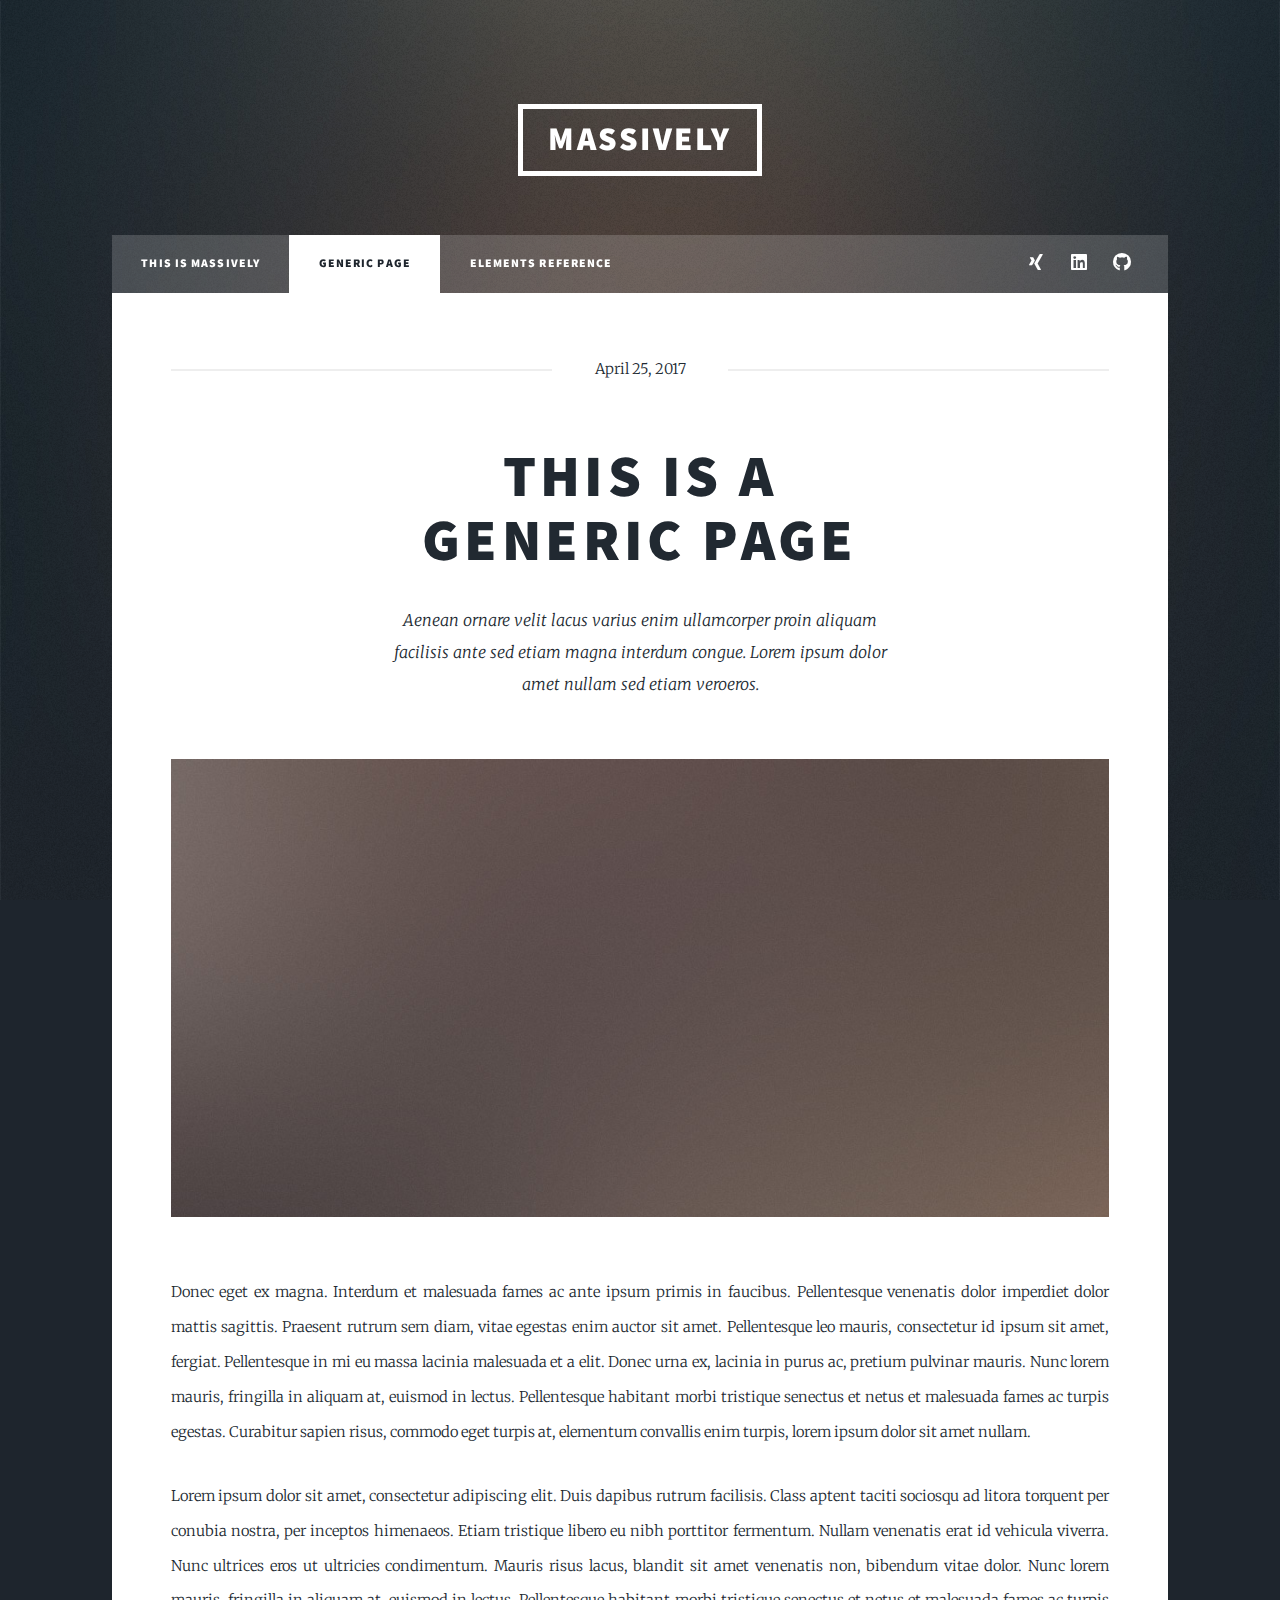
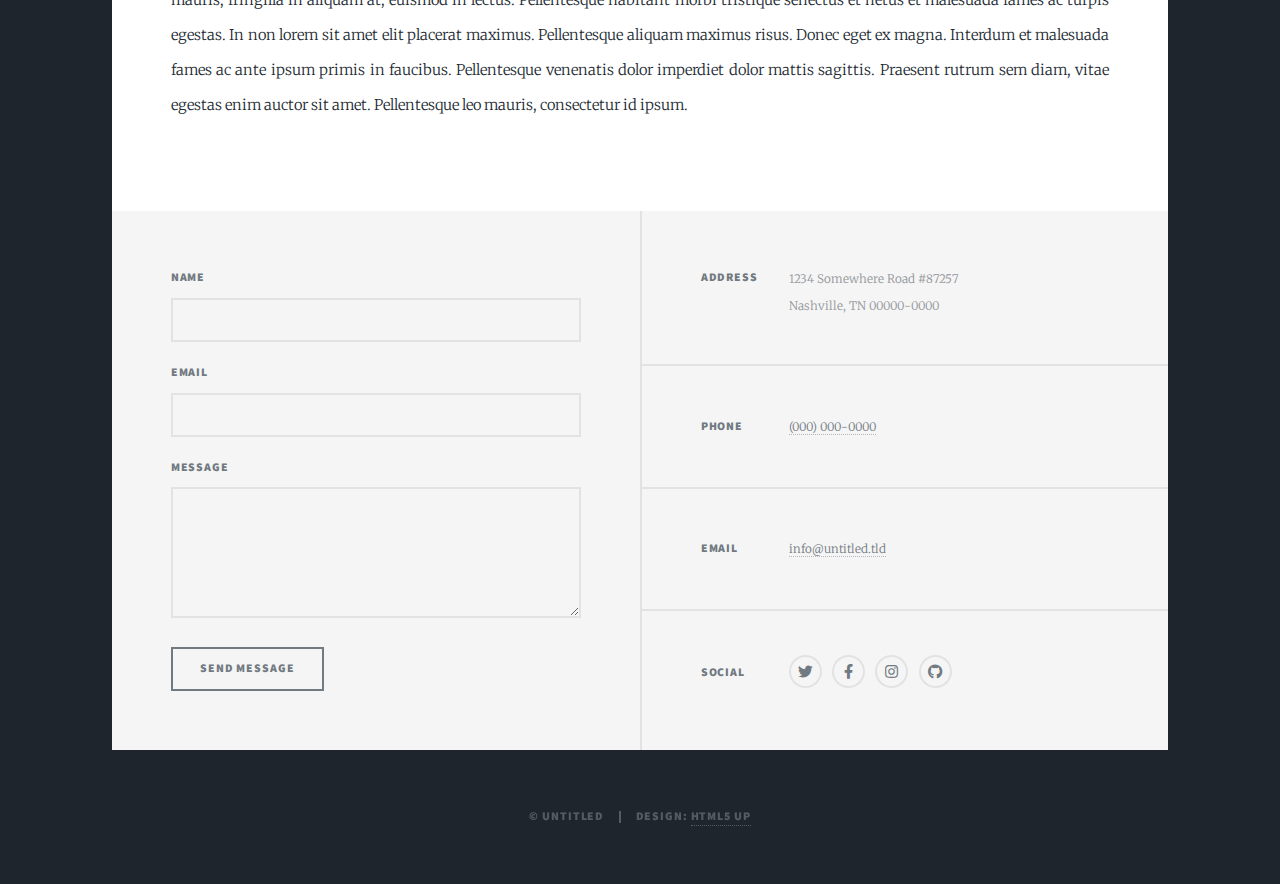
<file: generic.html>
<!DOCTYPE HTML>
<!--
	Massively by HTML5 UP
	html5up.net | @ajlkn
	Free for personal and commercial use under the CCA 3.0 license (html5up.net/license)
-->
<html>
	<head>
		<title>Generic Page - Massively by HTML5 UP</title>
		<meta charset="utf-8" />
		<meta name="viewport" content="width=device-width, initial-scale=1, user-scalable=no" />
		<link rel="stylesheet" href="assets/css/main.css" />
		<noscript><link rel="stylesheet" href="assets/css/noscript.css" /></noscript>
	</head>
	<body class="is-preload">

		<!-- Wrapper -->
			<div id="wrapper">

				<!-- Header -->
					<header id="header">
						<a href="index.html" class="logo">Massively</a>
					</header>

				<!-- Nav -->
					<nav id="nav">
						<ul class="links">
							<li><a href="index.html">This is Massively</a></li>
							<li class="active"><a href="generic.html">Generic Page</a></li>
							<li><a href="elements.html">Elements Reference</a></li>
						</ul>
						<ul class="icons">
							<li><a href="https://www.xing.com/profile/Carolina_HernandezAbdo/" class="icon brands fa-xing"><span class="label">Xing</span></a></li>
							<li><a href="https://www.linkedin.com/in/caro-hdez-abdo/" class="icon brands fa-linkedin"><span class="label">LinkedIn</span></a></li>
							<li><a href="https://github.com/asteroid748" class="icon brands fa-github"><span class="label">GitHub</span></a></li>
						</ul>
					</nav>

				<!-- Main -->
					<div id="main">

						<!-- Post -->
							<section class="post">
								<header class="major">
									<span class="date">April 25, 2017</span>
									<h1>This is a<br />
									Generic Page</h1>
									<p>Aenean ornare velit lacus varius enim ullamcorper proin aliquam<br />
									facilisis ante sed etiam magna interdum congue. Lorem ipsum dolor<br />
									amet nullam sed etiam veroeros.</p>
								</header>
								<div class="image main"><img src="images/pic01.jpg" alt="" /></div>
								<p>Donec eget ex magna. Interdum et malesuada fames ac ante ipsum primis in faucibus. Pellentesque venenatis dolor imperdiet dolor mattis sagittis. Praesent rutrum sem diam, vitae egestas enim auctor sit amet. Pellentesque leo mauris, consectetur id ipsum sit amet, fergiat. Pellentesque in mi eu massa lacinia malesuada et a elit. Donec urna ex, lacinia in purus ac, pretium pulvinar mauris. Nunc lorem mauris, fringilla in aliquam at, euismod in lectus. Pellentesque habitant morbi tristique senectus et netus et malesuada fames ac turpis egestas. Curabitur sapien risus, commodo eget turpis at, elementum convallis enim turpis, lorem ipsum dolor sit amet nullam.</p>
								<p>Lorem ipsum dolor sit amet, consectetur adipiscing elit. Duis dapibus rutrum facilisis. Class aptent taciti sociosqu ad litora torquent per conubia nostra, per inceptos himenaeos. Etiam tristique libero eu nibh porttitor fermentum. Nullam venenatis erat id vehicula viverra. Nunc ultrices eros ut ultricies condimentum. Mauris risus lacus, blandit sit amet venenatis non, bibendum vitae dolor. Nunc lorem mauris, fringilla in aliquam at, euismod in lectus. Pellentesque habitant morbi tristique senectus et netus et malesuada fames ac turpis egestas. In non lorem sit amet elit placerat maximus. Pellentesque aliquam maximus risus. Donec eget ex magna. Interdum et malesuada fames ac ante ipsum primis in faucibus. Pellentesque venenatis dolor imperdiet dolor mattis sagittis. Praesent rutrum sem diam, vitae egestas enim auctor sit amet. Pellentesque leo mauris, consectetur id ipsum.</p>
							</section>

					</div>

				<!-- Footer -->
					<footer id="footer">
						<section>
							<form method="post" action="#">
								<div class="fields">
									<div class="field">
										<label for="name">Name</label>
										<input type="text" name="name" id="name" />
									</div>
									<div class="field">
										<label for="email">Email</label>
										<input type="text" name="email" id="email" />
									</div>
									<div class="field">
										<label for="message">Message</label>
										<textarea name="message" id="message" rows="3"></textarea>
									</div>
								</div>
								<ul class="actions">
									<li><input type="submit" value="Send Message" /></li>
								</ul>
							</form>
						</section>
						<section class="split contact">
							<section class="alt">
								<h3>Address</h3>
								<p>1234 Somewhere Road #87257<br />
								Nashville, TN 00000-0000</p>
							</section>
							<section>
								<h3>Phone</h3>
								<p><a href="#">(000) 000-0000</a></p>
							</section>
							<section>
								<h3>Email</h3>
								<p><a href="#">info@untitled.tld</a></p>
							</section>
							<section>
								<h3>Social</h3>
								<ul class="icons alt">
									<li><a href="#" class="icon brands alt fa-twitter"><span class="label">Twitter</span></a></li>
									<li><a href="#" class="icon brands alt fa-facebook-f"><span class="label">Facebook</span></a></li>
									<li><a href="#" class="icon brands alt fa-instagram"><span class="label">Instagram</span></a></li>
									<li><a href="#" class="icon brands alt fa-github"><span class="label">GitHub</span></a></li>
								</ul>
							</section>
						</section>
					</footer>

				<!-- Copyright -->
					<div id="copyright">
						<ul><li>&copy; Untitled</li><li>Design: <a href="https://html5up.net">HTML5 UP</a></li></ul>
					</div>

			</div>

		<!-- Scripts -->
			<script src="assets/js/jquery.min.js"></script>
			<script src="assets/js/jquery.scrollex.min.js"></script>
			<script src="assets/js/jquery.scrolly.min.js"></script>
			<script src="assets/js/browser.min.js"></script>
			<script src="assets/js/breakpoints.min.js"></script>
			<script src="assets/js/util.js"></script>
			<script src="assets/js/main.js"></script>

	</body>
</html>
</file>
<file: assets/css/main.css>
@import url(fontawesome-all.min.css);
@import url("https://fonts.googleapis.com/css?family=Merriweather:300,700,300italic,700italic|Source+Sans+Pro:900");

/*
	Massively by HTML5 UP
	html5up.net | @ajlkn
	Free for personal and commercial use under the CCA 3.0 license (html5up.net/license)
*/

html, body, div, span, applet, object,
iframe, h1, h2, h3, h4, h5, h6, p, blockquote,
pre, a, abbr, acronym, address, big, cite,
code, del, dfn, em, img, ins, kbd, q, s, samp,
small, strike, strong, sub, sup, tt, var, b,
u, i, center, dl, dt, dd, ol, ul, li, fieldset,
form, label, legend, table, caption, tbody,
tfoot, thead, tr, th, td, article, aside,
canvas, details, embed, figure, figcaption,
footer, header, hgroup, menu, nav, output, ruby,
section, summary, time, mark, audio, video {
	margin: 0;
	padding: 0;
	border: 0;
	font-size: 100%;
	font: inherit;
	vertical-align: baseline;}

article, aside, details, figcaption, figure,
footer, header, hgroup, menu, nav, section {
	display: block;}

body {
	line-height: 1;
}

ol, ul {
	list-style: none;
}

blockquote, q {
	quotes: none;
}

	blockquote:before, blockquote:after, q:before, q:after {
		content: '';
		content: none;
	}

table {
	border-collapse: collapse;
	border-spacing: 0;
}

body {
	-webkit-text-size-adjust: none;
}

mark {
	background-color: transparent;
	color: inherit;
}

input::-moz-focus-inner {
	border: 0;
	padding: 0;
}

input, select, textarea {
	-moz-appearance: none;
	-webkit-appearance: none;
	-ms-appearance: none;
	appearance: none;
}

/* Basic */

	@-ms-viewport {
		width: device-width;
	}

	body {
		-ms-overflow-style: scrollbar;
	}

	@media screen and (max-width: 480px) {

		html, body {
			min-width: 320px;
		}

	}

	html {
		box-sizing: border-box;
	}

	*, *:before, *:after {
		box-sizing: inherit;
	}

	body {
		background-color: #1e252d;
	}

		body.is-preload *, body.is-preload *:before, body.is-preload *:after {
			-moz-animation: none !important;
			-webkit-animation: none !important;
			-ms-animation: none !important;
			animation: none !important;
			-moz-transition: none !important;
			-webkit-transition: none !important;
			-ms-transition: none !important;
			transition: none !important;
		}

/* Type */

	html {
		font-size: 20pt;
	}

		@media screen and (max-width: 1680px) {

			html {
				font-size: 12pt;
			}

		}

		@media screen and (max-width: 1280px) {

			html {
				font-size: 11pt;
			}

		}

		@media screen and (max-width: 360px) {

			html {
				font-size: 10pt;
			}

		}

	body {
		color: #212931;
	}

	body, input, select, textarea {
		font-family: "Merriweather", Georgia, serif;
		font-weight: 300;
		font-size: 1rem;
		line-height: 2.375;
	}

	a {
		-moz-transition: color 0.2s ease-in-out, background-color 0.2s ease-in-out, border-color 0.2s ease-in-out, box-shadow 0.2s ease-in-out;
		-webkit-transition: color 0.2s ease-in-out, background-color 0.2s ease-in-out, border-color 0.2s ease-in-out, box-shadow 0.2s ease-in-out;
		-ms-transition: color 0.2s ease-in-out, background-color 0.2s ease-in-out, border-color 0.2s ease-in-out, box-shadow 0.2s ease-in-out;
		transition: color 0.2s ease-in-out, background-color 0.2s ease-in-out, border-color 0.2s ease-in-out, box-shadow 0.2s ease-in-out;
		border-bottom: dotted 1px;
		text-decoration: none;
	}

		a:hover {
			border-bottom-color: transparent;
		}

	strong, b {
		font-weight: 600;
	}

	em, i {
		font-style: italic;
	}

	p {
		text-align: justify;
		margin: 0 0 2rem 0;
	}

	h1, h2, h3, h4, h5, h6 {
		font-family: "Source Sans Pro", Helvetica, sans-serif;
		font-weight: 900;
		line-height: 1.5;
		letter-spacing: 0.075em;
		text-transform: uppercase;
		margin: 0 0 1rem 0;
	}

		h1 a, h2 a, h3 a, h4 a, h5 a, h6 a {
			border-bottom: 0;
			color: inherit;
			text-decoration: none;
		}

	h1 {
		font-size: 4rem;
		line-height: 1.1;
		margin: 0 0 2rem 0;
	}

	h2 {
		font-size: 1.75rem;
		line-height: 1.3;
		margin: 0 0 1.5rem 0;
	}

	h3 {
		font-size: 1.25rem;
		margin: 0 0 1.5rem 0;
	}

	h4 {
		font-size: 1rem;
	}

	h5 {
		font-size: 0.9rem;
	}

	h6 {
		font-size: 0.8rem;
	}

	sub {
		font-size: 0.8rem;
		position: relative;
		top: 0.5rem;
	}

	sup {
		font-size: 0.8rem;
		position: relative;
		top: -0.5rem;
	}

	blockquote {
		border-left: solid 4px;
		font-style: italic;
		margin: 0 0 2rem 0;
		padding: 0.5rem 0 0.5rem 2rem;
	}

	code {
		border: solid 2px;
		font-family: "Courier New", monospace;
		font-size: 0.9rem;
		margin: 0 0.25rem;
		padding: 0.25rem 0.65rem;
	}

	pre {
		-webkit-overflow-scrolling: touch;
		font-family: "Courier New", monospace;
		font-size: 0.9rem;
		margin: 0 0 2rem 0;
	}

		pre code {
			display: block;
			line-height: 1.75;
			padding: 1rem 1.5rem;
			overflow-x: auto;
		}

	hr {
		border: 0;
		border-bottom: solid 2px;
		margin: 3rem 0;
	}

		hr.major {
			margin: 5rem 0;
		}

	.align-left {
		text-align: left;
	}

	.align-center {
		text-align: center;
	}

	.align-right {
		text-align: right;
	}

	input, select, textarea {
		color: #212931;
	}

	a {
		color: #212931;
		border-bottom-color: rgba(33, 41, 49, 0.5);
	}

		a:hover {
			border-bottom-color: transparent;
			color: #18bfef !important;
		}

	strong, b {
		color: #212931;
	}

	h1, h2, h3, h4, h5, h6 {
		color: #212931;
	}

	blockquote {
		border-left-color: #eeeeee;
	}

	code {
		background: rgba(220, 220, 220, 0.25);
		border-color: #eeeeee;
	}

	hr {
		border-bottom-color: #eeeeee;
	}

/* Row */

	.row {
		display: flex;
		flex-wrap: wrap;
		box-sizing: border-box;
		align-items: stretch;
	}

		.row > * {
			box-sizing: border-box;
		}

		.row.gtr-uniform > * > :last-child {
			margin-bottom: 0;
		}

		.row.aln-left {
			justify-content: flex-start;
		}

		.row.aln-center {
			justify-content: center;
		}

		.row.aln-right {
			justify-content: flex-end;
		}

		.row.aln-top {
			align-items: flex-start;
		}

		.row.aln-middle {
			align-items: center;
		}

		.row.aln-bottom {
			align-items: flex-end;
		}

		.row > .imp {
			order: -1;
		}

		.row > .col-1 {
			width: 8.33333%;
		}

		.row > .off-1 {
			margin-left: 8.33333%;
		}

		.row > .col-2 {
			width: 16.66667%;
		}

		.row > .off-2 {
			margin-left: 16.66667%;
		}

		.row > .col-3 {
			width: 25%;
		}

		.row > .off-3 {
			margin-left: 25%;
		}

		.row > .col-4 {
			width: 33.33333%;
		}

		.row > .off-4 {
			margin-left: 33.33333%;
		}

		.row > .col-5 {
			width: 41.66667%;
		}

		.row > .off-5 {
			margin-left: 41.66667%;
		}

		.row > .col-6 {
			width: 50%;
		}

		.row > .off-6 {
			margin-left: 50%;
		}

		.row > .col-7 {
			width: 58.33333%;
		}

		.row > .off-7 {
			margin-left: 58.33333%;
		}

		.row > .col-8 {
			width: 66.66667%;
		}

		.row > .off-8 {
			margin-left: 66.66667%;
		}

		.row > .col-9 {
			width: 75%;
		}

		.row > .off-9 {
			margin-left: 75%;
		}

		.row > .col-10 {
			width: 83.33333%;
		}

		.row > .off-10 {
			margin-left: 83.33333%;
		}

		.row > .col-11 {
			width: 91.66667%;
		}

		.row > .off-11 {
			margin-left: 91.66667%;
		}

		.row > .col-12 {
			width: 100%;
		}

		.row > .off-12 {
			margin-left: 100%;
		}

		.row.gtr-0 {
			margin-top: 0;
			margin-left: 0rem;
		}

			.row.gtr-0 > * {
				padding: 0 0 0 0rem;
			}

			.row.gtr-0.gtr-uniform {
				margin-top: 0rem;
			}

				.row.gtr-0.gtr-uniform > * {
					padding-top: 0rem;
				}

		.row.gtr-25 {
			margin-top: 0;
			margin-left: -0.375rem;
		}

			.row.gtr-25 > * {
				padding: 0 0 0 0.375rem;
			}

			.row.gtr-25.gtr-uniform {
				margin-top: -0.375rem;
			}

				.row.gtr-25.gtr-uniform > * {
					padding-top: 0.375rem;
				}

		.row.gtr-50 {
			margin-top: 0;
			margin-left: -0.75rem;
		}

			.row.gtr-50 > * {
				padding: 0 0 0 0.75rem;
			}

			.row.gtr-50.gtr-uniform {
				margin-top: -0.75rem;
			}

				.row.gtr-50.gtr-uniform > * {
					padding-top: 0.75rem;
				}

		.row {
			margin-top: 0;
			margin-left: -1.5rem;
		}

			.row > * {
				padding: 0 0 0 1.5rem;
			}

			.row.gtr-uniform {
				margin-top: -1.5rem;
			}

				.row.gtr-uniform > * {
					padding-top: 1.5rem;
				}

		.row.gtr-150 {
			margin-top: 0;
			margin-left: -2.25rem;
		}

			.row.gtr-150 > * {
				padding: 0 0 0 2.25rem;
			}

			.row.gtr-150.gtr-uniform {
				margin-top: -2.25rem;
			}

				.row.gtr-150.gtr-uniform > * {
					padding-top: 2.25rem;
				}

		.row.gtr-200 {
			margin-top: 0;
			margin-left: -3rem;
		}

			.row.gtr-200 > * {
				padding: 0 0 0 3rem;
			}

			.row.gtr-200.gtr-uniform {
				margin-top: -3rem;
			}

				.row.gtr-200.gtr-uniform > * {
					padding-top: 3rem;
				}

		@media screen and (max-width: 1680px) {

			.row {
				display: flex;
				flex-wrap: wrap;
				box-sizing: border-box;
				align-items: stretch;
			}

				.row > * {
					box-sizing: border-box;
				}

				.row.gtr-uniform > * > :last-child {
					margin-bottom: 0;
				}

				.row.aln-left {
					justify-content: flex-start;
				}

				.row.aln-center {
					justify-content: center;
				}

				.row.aln-right {
					justify-content: flex-end;
				}

				.row.aln-top {
					align-items: flex-start;
				}

				.row.aln-middle {
					align-items: center;
				}

				.row.aln-bottom {
					align-items: flex-end;
				}

				.row > .imp-xlarge {
					order: -1;
				}

				.row > .col-1-xlarge {
					width: 8.33333%;
				}

				.row > .off-1-xlarge {
					margin-left: 8.33333%;
				}

				.row > .col-2-xlarge {
					width: 16.66667%;
				}

				.row > .off-2-xlarge {
					margin-left: 16.66667%;
				}

				.row > .col-3-xlarge {
					width: 25%;
				}

				.row > .off-3-xlarge {
					margin-left: 25%;
				}

				.row > .col-4-xlarge {
					width: 33.33333%;
				}

				.row > .off-4-xlarge {
					margin-left: 33.33333%;
				}

				.row > .col-5-xlarge {
					width: 41.66667%;
				}

				.row > .off-5-xlarge {
					margin-left: 41.66667%;
				}

				.row > .col-6-xlarge {
					width: 50%;
				}

				.row > .off-6-xlarge {
					margin-left: 50%;
				}

				.row > .col-7-xlarge {
					width: 58.33333%;
				}

				.row > .off-7-xlarge {
					margin-left: 58.33333%;
				}

				.row > .col-8-xlarge {
					width: 66.66667%;
				}

				.row > .off-8-xlarge {
					margin-left: 66.66667%;
				}

				.row > .col-9-xlarge {
					width: 75%;
				}

				.row > .off-9-xlarge {
					margin-left: 75%;
				}

				.row > .col-10-xlarge {
					width: 83.33333%;
				}

				.row > .off-10-xlarge {
					margin-left: 83.33333%;
				}

				.row > .col-11-xlarge {
					width: 91.66667%;
				}

				.row > .off-11-xlarge {
					margin-left: 91.66667%;
				}

				.row > .col-12-xlarge {
					width: 100%;
				}

				.row > .off-12-xlarge {
					margin-left: 100%;
				}

				.row.gtr-0 {
					margin-top: 0;
					margin-left: 0rem;
				}

					.row.gtr-0 > * {
						padding: 0 0 0 0rem;
					}

					.row.gtr-0.gtr-uniform {
						margin-top: 0rem;
					}

						.row.gtr-0.gtr-uniform > * {
							padding-top: 0rem;
						}

				.row.gtr-25 {
					margin-top: 0;
					margin-left: -0.375rem;
				}

					.row.gtr-25 > * {
						padding: 0 0 0 0.375rem;
					}

					.row.gtr-25.gtr-uniform {
						margin-top: -0.375rem;
					}

						.row.gtr-25.gtr-uniform > * {
							padding-top: 0.375rem;
						}

				.row.gtr-50 {
					margin-top: 0;
					margin-left: -0.75rem;
				}

					.row.gtr-50 > * {
						padding: 0 0 0 0.75rem;
					}

					.row.gtr-50.gtr-uniform {
						margin-top: -0.75rem;
					}

						.row.gtr-50.gtr-uniform > * {
							padding-top: 0.75rem;
						}

				.row {
					margin-top: 0;
					margin-left: -1.5rem;
				}

					.row > * {
						padding: 0 0 0 1.5rem;
					}

					.row.gtr-uniform {
						margin-top: -1.5rem;
					}

						.row.gtr-uniform > * {
							padding-top: 1.5rem;
						}

				.row.gtr-150 {
					margin-top: 0;
					margin-left: -2.25rem;
				}

					.row.gtr-150 > * {
						padding: 0 0 0 2.25rem;
					}

					.row.gtr-150.gtr-uniform {
						margin-top: -2.25rem;
					}

						.row.gtr-150.gtr-uniform > * {
							padding-top: 2.25rem;
						}

				.row.gtr-200 {
					margin-top: 0;
					margin-left: -3rem;
				}

					.row.gtr-200 > * {
						padding: 0 0 0 3rem;
					}

					.row.gtr-200.gtr-uniform {
						margin-top: -3rem;
					}

						.row.gtr-200.gtr-uniform > * {
							padding-top: 3rem;
						}

		}

		@media screen and (max-width: 1280px) {

			.row {
				display: flex;
				flex-wrap: wrap;
				box-sizing: border-box;
				align-items: stretch;
			}

				.row > * {
					box-sizing: border-box;
				}

				.row.gtr-uniform > * > :last-child {
					margin-bottom: 0;
				}

				.row.aln-left {
					justify-content: flex-start;
				}

				.row.aln-center {
					justify-content: center;
				}

				.row.aln-right {
					justify-content: flex-end;
				}

				.row.aln-top {
					align-items: flex-start;
				}

				.row.aln-middle {
					align-items: center;
				}

				.row.aln-bottom {
					align-items: flex-end;
				}

				.row > .imp-large {
					order: -1;
				}

				.row > .col-1-large {
					width: 8.33333%;
				}

				.row > .off-1-large {
					margin-left: 8.33333%;
				}

				.row > .col-2-large {
					width: 16.66667%;
				}

				.row > .off-2-large {
					margin-left: 16.66667%;
				}

				.row > .col-3-large {
					width: 25%;
				}

				.row > .off-3-large {
					margin-left: 25%;
				}

				.row > .col-4-large {
					width: 33.33333%;
				}

				.row > .off-4-large {
					margin-left: 33.33333%;
				}

				.row > .col-5-large {
					width: 41.66667%;
				}

				.row > .off-5-large {
					margin-left: 41.66667%;
				}

				.row > .col-6-large {
					width: 50%;
				}

				.row > .off-6-large {
					margin-left: 50%;
				}

				.row > .col-7-large {
					width: 58.33333%;
				}

				.row > .off-7-large {
					margin-left: 58.33333%;
				}

				.row > .col-8-large {
					width: 66.66667%;
				}

				.row > .off-8-large {
					margin-left: 66.66667%;
				}

				.row > .col-9-large {
					width: 75%;
				}

				.row > .off-9-large {
					margin-left: 75%;
				}

				.row > .col-10-large {
					width: 83.33333%;
				}

				.row > .off-10-large {
					margin-left: 83.33333%;
				}

				.row > .col-11-large {
					width: 91.66667%;
				}

				.row > .off-11-large {
					margin-left: 91.66667%;
				}

				.row > .col-12-large {
					width: 100%;
				}

				.row > .off-12-large {
					margin-left: 100%;
				}

				.row.gtr-0 {
					margin-top: 0;
					margin-left: 0rem;
				}

					.row.gtr-0 > * {
						padding: 0 0 0 0rem;
					}

					.row.gtr-0.gtr-uniform {
						margin-top: 0rem;
					}

						.row.gtr-0.gtr-uniform > * {
							padding-top: 0rem;
						}

				.row.gtr-25 {
					margin-top: 0;
					margin-left: -0.375rem;
				}

					.row.gtr-25 > * {
						padding: 0 0 0 0.375rem;
					}

					.row.gtr-25.gtr-uniform {
						margin-top: -0.375rem;
					}

						.row.gtr-25.gtr-uniform > * {
							padding-top: 0.375rem;
						}

				.row.gtr-50 {
					margin-top: 0;
					margin-left: -0.75rem;
				}

					.row.gtr-50 > * {
						padding: 0 0 0 0.75rem;
					}

					.row.gtr-50.gtr-uniform {
						margin-top: -0.75rem;
					}

						.row.gtr-50.gtr-uniform > * {
							padding-top: 0.75rem;
						}

				.row {
					margin-top: 0;
					margin-left: -1.5rem;
				}

					.row > * {
						padding: 0 0 0 1.5rem;
					}

					.row.gtr-uniform {
						margin-top: -1.5rem;
					}

						.row.gtr-uniform > * {
							padding-top: 1.5rem;
						}

				.row.gtr-150 {
					margin-top: 0;
					margin-left: -2.25rem;
				}

					.row.gtr-150 > * {
						padding: 0 0 0 2.25rem;
					}

					.row.gtr-150.gtr-uniform {
						margin-top: -2.25rem;
					}

						.row.gtr-150.gtr-uniform > * {
							padding-top: 2.25rem;
						}

				.row.gtr-200 {
					margin-top: 0;
					margin-left: -3rem;
				}

					.row.gtr-200 > * {
						padding: 0 0 0 3rem;
					}

					.row.gtr-200.gtr-uniform {
						margin-top: -3rem;
					}

						.row.gtr-200.gtr-uniform > * {
							padding-top: 3rem;
						}

		}

		@media screen and (max-width: 980px) {

			.row {
				display: flex;
				flex-wrap: wrap;
				box-sizing: border-box;
				align-items: stretch;
			}

				.row > * {
					box-sizing: border-box;
				}

				.row.gtr-uniform > * > :last-child {
					margin-bottom: 0;
				}

				.row.aln-left {
					justify-content: flex-start;
				}

				.row.aln-center {
					justify-content: center;
				}

				.row.aln-right {
					justify-content: flex-end;
				}

				.row.aln-top {
					align-items: flex-start;
				}

				.row.aln-middle {
					align-items: center;
				}

				.row.aln-bottom {
					align-items: flex-end;
				}

				.row > .imp-medium {
					order: -1;
				}

				.row > .col-1-medium {
					width: 8.33333%;
				}

				.row > .off-1-medium {
					margin-left: 8.33333%;
				}

				.row > .col-2-medium {
					width: 16.66667%;
				}

				.row > .off-2-medium {
					margin-left: 16.66667%;
				}

				.row > .col-3-medium {
					width: 25%;
				}

				.row > .off-3-medium {
					margin-left: 25%;
				}

				.row > .col-4-medium {
					width: 33.33333%;
				}

				.row > .off-4-medium {
					margin-left: 33.33333%;
				}

				.row > .col-5-medium {
					width: 41.66667%;
				}

				.row > .off-5-medium {
					margin-left: 41.66667%;
				}

				.row > .col-6-medium {
					width: 50%;
				}

				.row > .off-6-medium {
					margin-left: 50%;
				}

				.row > .col-7-medium {
					width: 58.33333%;
				}

				.row > .off-7-medium {
					margin-left: 58.33333%;
				}

				.row > .col-8-medium {
					width: 66.66667%;
				}

				.row > .off-8-medium {
					margin-left: 66.66667%;
				}

				.row > .col-9-medium {
					width: 75%;
				}

				.row > .off-9-medium {
					margin-left: 75%;
				}

				.row > .col-10-medium {
					width: 83.33333%;
				}

				.row > .off-10-medium {
					margin-left: 83.33333%;
				}

				.row > .col-11-medium {
					width: 91.66667%;
				}

				.row > .off-11-medium {
					margin-left: 91.66667%;
				}

				.row > .col-12-medium {
					width: 100%;
				}

				.row > .off-12-medium {
					margin-left: 100%;
				}

				.row.gtr-0 {
					margin-top: 0;
					margin-left: 0rem;
				}

					.row.gtr-0 > * {
						padding: 0 0 0 0rem;
					}

					.row.gtr-0.gtr-uniform {
						margin-top: 0rem;
					}

						.row.gtr-0.gtr-uniform > * {
							padding-top: 0rem;
						}

				.row.gtr-25 {
					margin-top: 0;
					margin-left: -0.375rem;
				}

					.row.gtr-25 > * {
						padding: 0 0 0 0.375rem;
					}

					.row.gtr-25.gtr-uniform {
						margin-top: -0.375rem;
					}

						.row.gtr-25.gtr-uniform > * {
							padding-top: 0.375rem;
						}

				.row.gtr-50 {
					margin-top: 0;
					margin-left: -0.75rem;
				}

					.row.gtr-50 > * {
						padding: 0 0 0 0.75rem;
					}

					.row.gtr-50.gtr-uniform {
						margin-top: -0.75rem;
					}

						.row.gtr-50.gtr-uniform > * {
							padding-top: 0.75rem;
						}

				.row {
					margin-top: 0;
					margin-left: -1.5rem;
				}

					.row > * {
						padding: 0 0 0 1.5rem;
					}

					.row.gtr-uniform {
						margin-top: -1.5rem;
					}

						.row.gtr-uniform > * {
							padding-top: 1.5rem;
						}

				.row.gtr-150 {
					margin-top: 0;
					margin-left: -2.25rem;
				}

					.row.gtr-150 > * {
						padding: 0 0 0 2.25rem;
					}

					.row.gtr-150.gtr-uniform {
						margin-top: -2.25rem;
					}

						.row.gtr-150.gtr-uniform > * {
							padding-top: 2.25rem;
						}

				.row.gtr-200 {
					margin-top: 0;
					margin-left: -3rem;
				}

					.row.gtr-200 > * {
						padding: 0 0 0 3rem;
					}

					.row.gtr-200.gtr-uniform {
						margin-top: -3rem;
					}

						.row.gtr-200.gtr-uniform > * {
							padding-top: 3rem;
						}

		}

		@media screen and (max-width: 736px) {

			.row {
				display: flex;
				flex-wrap: wrap;
				box-sizing: border-box;
				align-items: stretch;
			}

				.row > * {
					box-sizing: border-box;
				}

				.row.gtr-uniform > * > :last-child {
					margin-bottom: 0;
				}

				.row.aln-left {
					justify-content: flex-start;
				}

				.row.aln-center {
					justify-content: center;
				}

				.row.aln-right {
					justify-content: flex-end;
				}

				.row.aln-top {
					align-items: flex-start;
				}

				.row.aln-middle {
					align-items: center;
				}

				.row.aln-bottom {
					align-items: flex-end;
				}

				.row > .imp-small {
					order: -1;
				}

				.row > .col-1-small {
					width: 8.33333%;
				}

				.row > .off-1-small {
					margin-left: 8.33333%;
				}

				.row > .col-2-small {
					width: 16.66667%;
				}

				.row > .off-2-small {
					margin-left: 16.66667%;
				}

				.row > .col-3-small {
					width: 25%;
				}

				.row > .off-3-small {
					margin-left: 25%;
				}

				.row > .col-4-small {
					width: 33.33333%;
				}

				.row > .off-4-small {
					margin-left: 33.33333%;
				}

				.row > .col-5-small {
					width: 41.66667%;
				}

				.row > .off-5-small {
					margin-left: 41.66667%;
				}

				.row > .col-6-small {
					width: 50%;
				}

				.row > .off-6-small {
					margin-left: 50%;
				}

				.row > .col-7-small {
					width: 58.33333%;
				}

				.row > .off-7-small {
					margin-left: 58.33333%;
				}

				.row > .col-8-small {
					width: 66.66667%;
				}

				.row > .off-8-small {
					margin-left: 66.66667%;
				}

				.row > .col-9-small {
					width: 75%;
				}

				.row > .off-9-small {
					margin-left: 75%;
				}

				.row > .col-10-small {
					width: 83.33333%;
				}

				.row > .off-10-small {
					margin-left: 83.33333%;
				}

				.row > .col-11-small {
					width: 91.66667%;
				}

				.row > .off-11-small {
					margin-left: 91.66667%;
				}

				.row > .col-12-small {
					width: 100%;
				}

				.row > .off-12-small {
					margin-left: 100%;
				}

				.row.gtr-0 {
					margin-top: 0;
					margin-left: 0rem;
				}

					.row.gtr-0 > * {
						padding: 0 0 0 0rem;
					}

					.row.gtr-0.gtr-uniform {
						margin-top: 0rem;
					}

						.row.gtr-0.gtr-uniform > * {
							padding-top: 0rem;
						}

				.row.gtr-25 {
					margin-top: 0;
					margin-left: -0.375rem;
				}

					.row.gtr-25 > * {
						padding: 0 0 0 0.375rem;
					}

					.row.gtr-25.gtr-uniform {
						margin-top: -0.375rem;
					}

						.row.gtr-25.gtr-uniform > * {
							padding-top: 0.375rem;
						}

				.row.gtr-50 {
					margin-top: 0;
					margin-left: -0.75rem;
				}

					.row.gtr-50 > * {
						padding: 0 0 0 0.75rem;
					}

					.row.gtr-50.gtr-uniform {
						margin-top: -0.75rem;
					}

						.row.gtr-50.gtr-uniform > * {
							padding-top: 0.75rem;
						}

				.row {
					margin-top: 0;
					margin-left: -1.5rem;
				}

					.row > * {
						padding: 0 0 0 1.5rem;
					}

					.row.gtr-uniform {
						margin-top: -1.5rem;
					}

						.row.gtr-uniform > * {
							padding-top: 1.5rem;
						}

				.row.gtr-150 {
					margin-top: 0;
					margin-left: -2.25rem;
				}

					.row.gtr-150 > * {
						padding: 0 0 0 2.25rem;
					}

					.row.gtr-150.gtr-uniform {
						margin-top: -2.25rem;
					}

						.row.gtr-150.gtr-uniform > * {
							padding-top: 2.25rem;
						}

				.row.gtr-200 {
					margin-top: 0;
					margin-left: -3rem;
				}

					.row.gtr-200 > * {
						padding: 0 0 0 3rem;
					}

					.row.gtr-200.gtr-uniform {
						margin-top: -3rem;
					}

						.row.gtr-200.gtr-uniform > * {
							padding-top: 3rem;
						}

		}

		@media screen and (max-width: 480px) {

			.row {
				display: flex;
				flex-wrap: wrap;
				box-sizing: border-box;
				align-items: stretch;
			}

				.row > * {
					box-sizing: border-box;
				}

				.row.gtr-uniform > * > :last-child {
					margin-bottom: 0;
				}

				.row.aln-left {
					justify-content: flex-start;
				}

				.row.aln-center {
					justify-content: center;
				}

				.row.aln-right {
					justify-content: flex-end;
				}

				.row.aln-top {
					align-items: flex-start;
				}

				.row.aln-middle {
					align-items: center;
				}

				.row.aln-bottom {
					align-items: flex-end;
				}

				.row > .imp-xsmall {
					order: -1;
				}

				.row > .col-1-xsmall {
					width: 8.33333%;
				}

				.row > .off-1-xsmall {
					margin-left: 8.33333%;
				}

				.row > .col-2-xsmall {
					width: 16.66667%;
				}

				.row > .off-2-xsmall {
					margin-left: 16.66667%;
				}

				.row > .col-3-xsmall {
					width: 25%;
				}

				.row > .off-3-xsmall {
					margin-left: 25%;
				}

				.row > .col-4-xsmall {
					width: 33.33333%;
				}

				.row > .off-4-xsmall {
					margin-left: 33.33333%;
				}

				.row > .col-5-xsmall {
					width: 41.66667%;
				}

				.row > .off-5-xsmall {
					margin-left: 41.66667%;
				}

				.row > .col-6-xsmall {
					width: 50%;
				}

				.row > .off-6-xsmall {
					margin-left: 50%;
				}

				.row > .col-7-xsmall {
					width: 58.33333%;
				}

				.row > .off-7-xsmall {
					margin-left: 58.33333%;
				}

				.row > .col-8-xsmall {
					width: 66.66667%;
				}

				.row > .off-8-xsmall {
					margin-left: 66.66667%;
				}

				.row > .col-9-xsmall {
					width: 75%;
				}

				.row > .off-9-xsmall {
					margin-left: 75%;
				}

				.row > .col-10-xsmall {
					width: 83.33333%;
				}

				.row > .off-10-xsmall {
					margin-left: 83.33333%;
				}

				.row > .col-11-xsmall {
					width: 91.66667%;
				}

				.row > .off-11-xsmall {
					margin-left: 91.66667%;
				}

				.row > .col-12-xsmall {
					width: 100%;
				}

				.row > .off-12-xsmall {
					margin-left: 100%;
				}

				.row.gtr-0 {
					margin-top: 0;
					margin-left: 0rem;
				}

					.row.gtr-0 > * {
						padding: 0 0 0 0rem;
					}

					.row.gtr-0.gtr-uniform {
						margin-top: 0rem;
					}

						.row.gtr-0.gtr-uniform > * {
							padding-top: 0rem;
						}

				.row.gtr-25 {
					margin-top: 0;
					margin-left: -0.375rem;
				}

					.row.gtr-25 > * {
						padding: 0 0 0 0.375rem;
					}

					.row.gtr-25.gtr-uniform {
						margin-top: -0.375rem;
					}

						.row.gtr-25.gtr-uniform > * {
							padding-top: 0.375rem;
						}

				.row.gtr-50 {
					margin-top: 0;
					margin-left: -0.75rem;
				}

					.row.gtr-50 > * {
						padding: 0 0 0 0.75rem;
					}

					.row.gtr-50.gtr-uniform {
						margin-top: -0.75rem;
					}

						.row.gtr-50.gtr-uniform > * {
							padding-top: 0.75rem;
						}

				.row {
					margin-top: 0;
					margin-left: -1.5rem;
				}

					.row > * {
						padding: 0 0 0 1.5rem;
					}

					.row.gtr-uniform {
						margin-top: -1.5rem;
					}

						.row.gtr-uniform > * {
							padding-top: 1.5rem;
						}

				.row.gtr-150 {
					margin-top: 0;
					margin-left: -2.25rem;
				}

					.row.gtr-150 > * {
						padding: 0 0 0 2.25rem;
					}

					.row.gtr-150.gtr-uniform {
						margin-top: -2.25rem;
					}

						.row.gtr-150.gtr-uniform > * {
							padding-top: 2.25rem;
						}

				.row.gtr-200 {
					margin-top: 0;
					margin-left: -3rem;
				}

					.row.gtr-200 > * {
						padding: 0 0 0 3rem;
					}

					.row.gtr-200.gtr-uniform {
						margin-top: -3rem;
					}

						.row.gtr-200.gtr-uniform > * {
							padding-top: 3rem;
						}

		}

		@media screen and (max-width: 360px) {

			.row {
				display: flex;
				flex-wrap: wrap;
				box-sizing: border-box;
				align-items: stretch;
			}

				.row > * {
					box-sizing: border-box;
				}

				.row.gtr-uniform > * > :last-child {
					margin-bottom: 0;
				}

				.row.aln-left {
					justify-content: flex-start;
				}

				.row.aln-center {
					justify-content: center;
				}

				.row.aln-right {
					justify-content: flex-end;
				}

				.row.aln-top {
					align-items: flex-start;
				}

				.row.aln-middle {
					align-items: center;
				}

				.row.aln-bottom {
					align-items: flex-end;
				}

				.row > .imp-xxsmall {
					order: -1;
				}

				.row > .col-1-xxsmall {
					width: 8.33333%;
				}

				.row > .off-1-xxsmall {
					margin-left: 8.33333%;
				}

				.row > .col-2-xxsmall {
					width: 16.66667%;
				}

				.row > .off-2-xxsmall {
					margin-left: 16.66667%;
				}

				.row > .col-3-xxsmall {
					width: 25%;
				}

				.row > .off-3-xxsmall {
					margin-left: 25%;
				}

				.row > .col-4-xxsmall {
					width: 33.33333%;
				}

				.row > .off-4-xxsmall {
					margin-left: 33.33333%;
				}

				.row > .col-5-xxsmall {
					width: 41.66667%;
				}

				.row > .off-5-xxsmall {
					margin-left: 41.66667%;
				}

				.row > .col-6-xxsmall {
					width: 50%;
				}

				.row > .off-6-xxsmall {
					margin-left: 50%;
				}

				.row > .col-7-xxsmall {
					width: 58.33333%;
				}

				.row > .off-7-xxsmall {
					margin-left: 58.33333%;
				}

				.row > .col-8-xxsmall {
					width: 66.66667%;
				}

				.row > .off-8-xxsmall {
					margin-left: 66.66667%;
				}

				.row > .col-9-xxsmall {
					width: 75%;
				}

				.row > .off-9-xxsmall {
					margin-left: 75%;
				}

				.row > .col-10-xxsmall {
					width: 83.33333%;
				}

				.row > .off-10-xxsmall {
					margin-left: 83.33333%;
				}

				.row > .col-11-xxsmall {
					width: 91.66667%;
				}

				.row > .off-11-xxsmall {
					margin-left: 91.66667%;
				}

				.row > .col-12-xxsmall {
					width: 100%;
				}

				.row > .off-12-xxsmall {
					margin-left: 100%;
				}

				.row.gtr-0 {
					margin-top: 0;
					margin-left: 0rem;
				}

					.row.gtr-0 > * {
						padding: 0 0 0 0rem;
					}

					.row.gtr-0.gtr-uniform {
						margin-top: 0rem;
					}

						.row.gtr-0.gtr-uniform > * {
							padding-top: 0rem;
						}

				.row.gtr-25 {
					margin-top: 0;
					margin-left: -0.375rem;
				}

					.row.gtr-25 > * {
						padding: 0 0 0 0.375rem;
					}

					.row.gtr-25.gtr-uniform {
						margin-top: -0.375rem;
					}

						.row.gtr-25.gtr-uniform > * {
							padding-top: 0.375rem;
						}

				.row.gtr-50 {
					margin-top: 0;
					margin-left: -0.75rem;
				}

					.row.gtr-50 > * {
						padding: 0 0 0 0.75rem;
					}

					.row.gtr-50.gtr-uniform {
						margin-top: -0.75rem;
					}

						.row.gtr-50.gtr-uniform > * {
							padding-top: 0.75rem;
						}

				.row {
					margin-top: 0;
					margin-left: -1.5rem;
				}

					.row > * {
						padding: 0 0 0 1.5rem;
					}

					.row.gtr-uniform {
						margin-top: -1.5rem;
					}

						.row.gtr-uniform > * {
							padding-top: 1.5rem;
						}

				.row.gtr-150 {
					margin-top: 0;
					margin-left: -2.25rem;
				}

					.row.gtr-150 > * {
						padding: 0 0 0 2.25rem;
					}

					.row.gtr-150.gtr-uniform {
						margin-top: -2.25rem;
					}

						.row.gtr-150.gtr-uniform > * {
							padding-top: 2.25rem;
						}

				.row.gtr-200 {
					margin-top: 0;
					margin-left: -3rem;
				}

					.row.gtr-200 > * {
						padding: 0 0 0 3rem;
					}

					.row.gtr-200.gtr-uniform {
						margin-top: -3rem;
					}

						.row.gtr-200.gtr-uniform > * {
							padding-top: 3rem;
						}

		}

/* Box */

	.box {
		border: solid 2px;
		margin-bottom: 2rem;
		padding: 1.5rem;
	}

		.box > :last-child,
		.box > :last-child > :last-child,
		.box > :last-child > :last-child > :last-child {
			margin-bottom: 0;
		}

		.box.alt {
			border: 0;
			border-radius: 0;
			padding: 0;
		}

	.box {
		border-color: #eeeeee;
	}

/* Button */

	input[type="submit"],
	input[type="reset"],
	input[type="button"],
	button,
	.button {
		-moz-appearance: none;
		-webkit-appearance: none;
		-ms-appearance: none;
		appearance: none;
		-moz-transition: background-color 0.2s ease-in-out, box-shadow 0.2s ease-in-out, color 0.2s ease-in-out;
		-webkit-transition: background-color 0.2s ease-in-out, box-shadow 0.2s ease-in-out, color 0.2s ease-in-out;
		-ms-transition: background-color 0.2s ease-in-out, box-shadow 0.2s ease-in-out, color 0.2s ease-in-out;
		transition: background-color 0.2s ease-in-out, box-shadow 0.2s ease-in-out, color 0.2s ease-in-out;
		border: 0;
		border-radius: 0;
		cursor: pointer;
		display: inline-block;
		font-family: "Source Sans Pro", Helvetica, sans-serif;
		font-size: 0.8rem;
		font-weight: 900;
		letter-spacing: 0.075em;
		height: 3rem;
		line-height: 3rem;
		padding: 0 2rem;
		text-align: center;
		text-decoration: none;
		text-transform: uppercase;
		white-space: nowrap;
	}

		input[type="submit"].icon:before,
		input[type="reset"].icon:before,
		input[type="button"].icon:before,
		button.icon:before,
		.button.icon:before {
			margin-right: 0.5rem;
		}

		input[type="submit"].icon.solo,
		input[type="reset"].icon.solo,
		input[type="button"].icon.solo,
		button.icon.solo,
		.button.icon.solo {
			position: relative;
			width: 4rem;
			height: 4rem;
			line-height: 4rem;
			border-radius: 4rem;
			text-indent: 4rem;
			overflow: hidden;
			padding: 0;
			white-space: nowrap;
		}

			input[type="submit"].icon.solo:before,
			input[type="reset"].icon.solo:before,
			input[type="button"].icon.solo:before,
			button.icon.solo:before,
			.button.icon.solo:before {
				position: absolute;
				display: block;
				top: 0;
				left: 0;
				width: inherit;
				height: inherit;
				line-height: inherit;
				font-size: 1.25rem;
				margin-right: 0;
				text-align: center;
				text-indent: 0;
			}

		input[type="submit"].fit,
		input[type="reset"].fit,
		input[type="button"].fit,
		button.fit,
		.button.fit {
			width: 100%;
		}

		input[type="submit"].small,
		input[type="reset"].small,
		input[type="button"].small,
		button.small,
		.button.small {
			font-size: 0.7rem;
			height: 2.5rem;
			line-height: 2.5rem;
			padding: 0 1.5rem;
		}

		input[type="submit"].large,
		input[type="reset"].large,
		input[type="button"].large,
		button.large,
		.button.large {
			font-size: 0.9rem;
			height: 3.5rem;
			line-height: 3.5rem;
			padding: 0 2.75rem;
		}

		@media screen and (max-width: 980px) {

			input[type="submit"],
			input[type="reset"],
			input[type="button"],
			button,
			.button {
				font-size: 0.9rem;
				height: 3.25rem;
				line-height: 3.25rem;
			}

				input[type="submit"].large,
				input[type="reset"].large,
				input[type="button"].large,
				button.large,
				.button.large {
					font-size: 1rem;
					height: 3.75rem;
					line-height: 3.75rem;
				}

		}

		input[type="submit"].disabled, input[type="submit"]:disabled,
		input[type="reset"].disabled,
		input[type="reset"]:disabled,
		input[type="button"].disabled,
		input[type="button"]:disabled,
		button.disabled,
		button:disabled,
		.button.disabled,
		.button:disabled {
			pointer-events: none;
			opacity: 0.25;
		}

	input[type="submit"],
	input[type="reset"],
	input[type="button"],
	button,
	.button {
		background-color: transparent;
		box-shadow: inset 0 0 0 2px #212931;
		color: #212931 !important;
	}

		input[type="submit"]:hover,
		input[type="reset"]:hover,
		input[type="button"]:hover,
		button:hover,
		.button:hover {
			box-shadow: inset 0 0 0 2px #18bfef;
			color: #18bfef !important;
		}

		input[type="submit"].primary,
		input[type="reset"].primary,
		input[type="button"].primary,
		button.primary,
		.button.primary {
			background-color: #212931;
			box-shadow: none;
			color: #ffffff !important;
		}

			input[type="submit"].primary:hover,
			input[type="reset"].primary:hover,
			input[type="button"].primary:hover,
			button.primary:hover,
			.button.primary:hover {
				background-color: #18bfef;
			}

/* Form */

	form {
		margin: 0 0 2rem 0;
	}

		form > :last-child {
			margin-bottom: 0;
		}

		form > .fields {
			display: -moz-flex;
			display: -webkit-flex;
			display: -ms-flex;
			display: flex;
			-moz-flex-wrap: wrap;
			-webkit-flex-wrap: wrap;
			-ms-flex-wrap: wrap;
			flex-wrap: wrap;
			width: calc(100% + 3rem);
			margin: -1.5rem 0 2rem -1.5rem;
		}

			form > .fields > .field {
				-moz-flex-grow: 0;
				-webkit-flex-grow: 0;
				-ms-flex-grow: 0;
				flex-grow: 0;
				-moz-flex-shrink: 0;
				-webkit-flex-shrink: 0;
				-ms-flex-shrink: 0;
				flex-shrink: 0;
				padding: 1.5rem 0 0 1.5rem;
				width: calc(100% - 1.5rem);
			}

				form > .fields > .field.half {
					width: calc(50% - 0.75rem);
				}

				form > .fields > .field.third {
					width: calc(100%/3 - 0.5rem);
				}

				form > .fields > .field.quarter {
					width: calc(25% - 0.375rem);
				}

		@media screen and (max-width: 480px) {

			form > .fields {
				width: calc(100% + 3rem);
				margin: -1.5rem 0 2rem -1.5rem;
			}

				form > .fields > .field {
					padding: 1.5rem 0 0 1.5rem;
					width: calc(100% - 1.5rem);
				}

					form > .fields > .field.half {
						width: calc(100% - 1.5rem);
					}

					form > .fields > .field.third {
						width: calc(100% - 1.5rem);
					}

					form > .fields > .field.quarter {
						width: calc(100% - 1.5rem);
					}

		}

	label {
		display: block;
		font-family: "Source Sans Pro", Helvetica, sans-serif;
		font-weight: 900;
		line-height: 1.5;
		letter-spacing: 0.075em;
		font-size: 0.8rem;
		text-transform: uppercase;
		margin: 0 0 0.75rem 0;
	}

		@media screen and (max-width: 980px) {

			label {
				font-size: 0.9rem;
			}

		}

	input[type="text"],
	input[type="password"],
	input[type="email"],
	select,
	textarea {
		-moz-appearance: none;
		-webkit-appearance: none;
		-ms-appearance: none;
		appearance: none;
		background: transparent;
		border-radius: 0;
		border: solid 2px;
		color: inherit;
		display: block;
		outline: 0;
		padding: 0 1rem;
		text-decoration: none;
		width: 100%;
	}

		input[type="text"]:invalid,
		input[type="password"]:invalid,
		input[type="email"]:invalid,
		select:invalid,
		textarea:invalid {
			box-shadow: none;
		}

	select {
		background-size: 1.25rem;
		background-repeat: no-repeat;
		background-position: calc(100% - 1rem) center;
		height: 3rem;
		padding-right: 3rem;
		text-overflow: ellipsis;
	}

		select:focus::-ms-value {
			background-color: transparent;
		}

		select::-ms-expand {
			display: none;
		}

	input[type="text"],
	input[type="password"],
	input[type="email"],
	select {
		height: 3rem;
	}

	textarea {
		padding: 0.75rem 1rem;
	}

	input[type="checkbox"],
	input[type="radio"] {
		-moz-appearance: none;
		-webkit-appearance: none;
		-ms-appearance: none;
		appearance: none;
		display: block;
		float: left;
		margin-right: -2rem;
		opacity: 0;
		width: 1rem;
		z-index: -1;
	}

		input[type="checkbox"] + label,
		input[type="radio"] + label {
			text-decoration: none;
			cursor: pointer;
			display: inline-block;
			font-size: 1rem;
			letter-spacing: 0;
			font-family: "Merriweather", Georgia, serif;
			text-transform: none;
			font-weight: 300;
			padding-left: 2.8rem;
			padding-right: 1rem;
			position: relative;
		}

			input[type="checkbox"] + label:before,
			input[type="radio"] + label:before {
				-moz-osx-font-smoothing: grayscale;
				-webkit-font-smoothing: antialiased;
				display: inline-block;
				font-style: normal;
				font-variant: normal;
				text-rendering: auto;
				line-height: 1;
				text-transform: none !important;
				font-family: 'Font Awesome 5 Free';
				font-weight: 900;
			}

			input[type="checkbox"] + label:before,
			input[type="radio"] + label:before {
				border-radius: 0;
				border: solid 2px;
				content: '';
				display: inline-block;
				font-size: 0.8rem;
				height: 1.8rem;
				left: 0;
				line-height: 1.65rem;
				position: absolute;
				text-align: center;
				top: -0.125rem;
				width: 1.8rem;
			}

		input[type="checkbox"]:checked + label:before,
		input[type="radio"]:checked + label:before {
			content: '\f00c';
		}

	input[type="checkbox"] + label:before {
		border-radius: 0;
	}

	input[type="radio"] + label:before {
		border-radius: 100%;
	}

	::-webkit-input-placeholder {
		opacity: 1.0;
	}

	:-moz-placeholder {
		opacity: 1.0;
	}

	::-moz-placeholder {
		opacity: 1.0;
	}

	:-ms-input-placeholder {
		opacity: 1.0;
	}

	label {
		color: #212931;
	}

	input[type="text"],
	input[type="password"],
	input[type="email"],
	select,
	textarea {
		border-color: #eeeeee;
	}

		input[type="text"]:focus,
		input[type="password"]:focus,
		input[type="email"]:focus,
		select:focus,
		textarea:focus {
			border-color: #18bfef;
		}

	select {
		background-image: url("data:image/svg+xml;charset=utf8,%3Csvg xmlns='http://www.w3.org/2000/svg' width='40' height='40' preserveAspectRatio='none' viewBox='0 0 40 40'%3E%3Cpath d='M9.4,12.3l10.4,10.4l10.4-10.4c0.2-0.2,0.5-0.4,0.9-0.4c0.3,0,0.6,0.1,0.9,0.4l3.3,3.3c0.2,0.2,0.4,0.5,0.4,0.9 c0,0.4-0.1,0.6-0.4,0.9L20.7,31.9c-0.2,0.2-0.5,0.4-0.9,0.4c-0.3,0-0.6-0.1-0.9-0.4L4.3,17.3c-0.2-0.2-0.4-0.5-0.4-0.9 c0-0.4,0.1-0.6,0.4-0.9l3.3-3.3c0.2-0.2,0.5-0.4,0.9-0.4S9.1,12.1,9.4,12.3z' fill='%23eeeeee' /%3E%3C/svg%3E");
	}

		select option {
			background-color: #ffffff;
			color: #212931;
		}

	.select-wrapper:before {
		color: #eeeeee;
	}

	input[type="checkbox"] + label,
	input[type="radio"] + label {
		color: #212931;
	}

		input[type="checkbox"] + label:before,
		input[type="radio"] + label:before {
			border-color: #eeeeee;
		}

	input[type="checkbox"]:checked + label:before,
	input[type="radio"]:checked + label:before {
		background-color: #212931;
		border-color: #212931;
		color: #ffffff;
	}

	input[type="checkbox"]:focus + label:before,
	input[type="radio"]:focus + label:before {
		border-color: #18bfef;
	}

	::-webkit-input-placeholder {
		color: #909498 !important;
	}

	:-moz-placeholder {
		color: #909498 !important;
	}

	::-moz-placeholder {
		color: #909498 !important;
	}

	:-ms-input-placeholder {
		color: #909498 !important;
	}

	.formerize-placeholder {
		color: #909498 !important;
	}

/* Icon */

	.icon {
		text-decoration: none;
		border-bottom: none;
		position: relative;
	}

		.icon:before {
			-moz-osx-font-smoothing: grayscale;
			-webkit-font-smoothing: antialiased;
			display: inline-block;
			font-style: normal;
			font-variant: normal;
			text-rendering: auto;
			line-height: 1;
			text-transform: none !important;
			font-family: 'Font Awesome 5 Free';
			font-weight: 400;
		}

		.icon > .label {
			display: none;
		}

		.icon:before {
			line-height: inherit;
		}

		.icon.solid:before {
			font-weight: 900;
		}

		.icon.brands:before {
			font-family: 'Font Awesome 5 Brands';
		}

/* Image */

	.image {
		border: 0;
		display: inline-block;
		position: relative;
	}

		.image img {
			display: block;
		}

		.image.left, .image.right {
			max-width: 40%;
		}

			.image.left img, .image.right img {
				width: 100%;
			}

		.image.left {
			float: left;
			margin: 0 2rem 2rem 0;
			top: 0.75rem;
		}

		.image.right {
			float: right;
			margin: 0 0 2rem 2rem;
			top: 0.75rem;
		}

		.image.fit {
			display: block;
			margin: 2.5rem 0;
			width: 100%;
		}

			.image.fit:first-child {
				margin-top: 0;
			}

			.image.fit img {
				width: 100%;
			}

		.image.main {
			display: block;
			margin: 4rem 0;
			width: 100%;
		}

			.image.main:first-child {
				margin-top: 0;
			}

			.image.main img {
				width: 100%;
			}

		@media screen and (max-width: 736px) {

			.image.fit {
				margin: 2rem 0;
			}

			.image.main {
				margin: 2rem 0;
			}

		}

	a.image {
		overflow: hidden;
	}

		a.image img {
			-moz-transition: -moz-transform 0.2s ease-out;
			-webkit-transition: -webkit-transform 0.2s ease-out;
			-ms-transition: -ms-transform 0.2s ease-out;
			transition: transform 0.2s ease-out;
		}

		a.image:hover img {
			-moz-transform: scale(1.05);
			-webkit-transform: scale(1.05);
			-ms-transform: scale(1.05);
			transform: scale(1.05);
		}

/* Actions */

	ul.actions {
		display: -moz-flex;
		display: -webkit-flex;
		display: -ms-flex;
		display: flex;
		cursor: default;
		list-style: none;
		margin-left: -1rem;
		padding-left: 0;
	}

		ul.actions li {
			padding: 0 0 0 1rem;
			vertical-align: middle;
		}

		ul.actions.special {
			-moz-justify-content: center;
			-webkit-justify-content: center;
			-ms-justify-content: center;
			justify-content: center;
			width: 100%;
			margin-left: 0;
		}

			ul.actions.special li:first-child {
				padding-left: 0;
			}

		ul.actions.stacked {
			-moz-flex-direction: column;
			-webkit-flex-direction: column;
			-ms-flex-direction: column;
			flex-direction: column;
			margin-left: 0;
		}

			ul.actions.stacked li {
				padding: 1.3rem 0 0 0;
			}

				ul.actions.stacked li:first-child {
					padding-top: 0;
				}

		ul.actions.fit {
			width: calc(100% + 1rem);
		}

			ul.actions.fit li {
				-moz-flex-grow: 1;
				-webkit-flex-grow: 1;
				-ms-flex-grow: 1;
				flex-grow: 1;
				-moz-flex-shrink: 1;
				-webkit-flex-shrink: 1;
				-ms-flex-shrink: 1;
				flex-shrink: 1;
				width: 100%;
			}

				ul.actions.fit li > * {
					width: 100%;
				}

			ul.actions.fit.stacked {
				width: 100%;
			}

		@media screen and (max-width: 480px) {

			ul.actions:not(.fixed) {
				-moz-flex-direction: column;
				-webkit-flex-direction: column;
				-ms-flex-direction: column;
				flex-direction: column;
				margin-left: 0;
				width: 100% !important;
			}

				ul.actions:not(.fixed) li {
					-moz-flex-grow: 1;
					-webkit-flex-grow: 1;
					-ms-flex-grow: 1;
					flex-grow: 1;
					-moz-flex-shrink: 1;
					-webkit-flex-shrink: 1;
					-ms-flex-shrink: 1;
					flex-shrink: 1;
					padding: 1rem 0 0 0;
					text-align: center;
					width: 100%;
				}

					ul.actions:not(.fixed) li > * {
						width: 100%;
					}

					ul.actions:not(.fixed) li:first-child {
						padding-top: 0;
					}

					ul.actions:not(.fixed) li input[type="submit"],
					ul.actions:not(.fixed) li input[type="reset"],
					ul.actions:not(.fixed) li input[type="button"],
					ul.actions:not(.fixed) li button,
					ul.actions:not(.fixed) li .button {
						width: 100%;
					}

						ul.actions:not(.fixed) li input[type="submit"].icon:before,
						ul.actions:not(.fixed) li input[type="reset"].icon:before,
						ul.actions:not(.fixed) li input[type="button"].icon:before,
						ul.actions:not(.fixed) li button.icon:before,
						ul.actions:not(.fixed) li .button.icon:before {
							margin-left: -0.5rem;
						}

		}

/* Icons */

	ul.icons {
		cursor: default;
		list-style: none;
		padding-left: 0;
	}

		ul.icons li {
			display: inline-block;
			padding: 0 0.5rem 0 0;
			vertical-align: middle;
		}

			ul.icons li:last-child {
				padding-right: 0;
			}

			ul.icons li .icon:before {
				width: 2.25rem;
				height: 2.25rem;
				line-height: 2.25rem;
				display: inline-block;
				text-align: center;
				border-radius: 100%;
				font-size: 1.25rem;
			}

		ul.icons.alt li .icon:before {
			-moz-transition: color 0.2s ease-in-out, background-color 0.2s ease-in-out, border-color 0.2s ease-in-out, box-shadow 0.2s ease-in-out;
			-webkit-transition: color 0.2s ease-in-out, background-color 0.2s ease-in-out, border-color 0.2s ease-in-out, box-shadow 0.2s ease-in-out;
			-ms-transition: color 0.2s ease-in-out, background-color 0.2s ease-in-out, border-color 0.2s ease-in-out, box-shadow 0.2s ease-in-out;
			transition: color 0.2s ease-in-out, background-color 0.2s ease-in-out, border-color 0.2s ease-in-out, box-shadow 0.2s ease-in-out;
			font-size: 1rem;
		}

/* List */

	ol {
		list-style: decimal;
		margin: 0 0 2rem 0;
		padding-left: 1.25rem;
	}

		ol li {
			padding-left: 0.25rem;
		}

	ul {
		list-style: disc;
		margin: 0 0 2rem 0;
		padding-left: 1rem;
	}

		ul li {
			padding-left: 0.5rem;
		}

		ul.divided {
			list-style: none;
			padding-left: 0;
		}

			ul.divided li {
				border-top: solid 1px;
				padding: 0.5rem 0;
			}

				ul.divided li:first-child {
					border-top: 0;
					padding-top: 0;
				}

	dl {
		margin: 0 0 2rem 0;
	}

		dl dt {
			display: block;
			font-weight: 600;
			margin: 0 0 1rem 0;
		}

		dl dd {
			margin-left: 2rem;
		}

	ul.divided li {
		border-top-color: #eeeeee;
	}

	ul.icons li a.icon:hover:before {
		color: #18bfef;
	}

	ul.icons.alt li .icon:before {
		box-shadow: inset 0 0 0 2px #eeeeee;
	}

	ul.icons.alt li a.icon:hover:before {
		box-shadow: inset 0 0 0 2px #18bfef;
	}

/* Section/Article */

	section.special, article.special {
		text-align: center;
	}

	header {
		cursor: default;
	}

		header > .date {
			display: block;
			font-size: 0.8rem;
			height: 1;
			margin: 0 0 1rem 0;
			position: relative;
		}

		header > p {
			font-style: italic;
		}

		header > h1 + p {
			font-size: 1.1rem;
			margin-top: -0.5rem;
			line-height: 2;
		}

		header > h2 + p {
			font-size: 1rem;
			margin-top: -0.75rem;
		}

		header > h3 + p {
			font-size: 0.9rem;
			margin-top: -0.75rem;
		}

		header > h4 + p {
			font-size: 0.8rem;
			margin-top: -0.75rem;
		}

		header.major {
			margin: 0 0 4rem 0;
			text-align: center;
		}

			header.major > :last-child {
				margin-bottom: 0;
			}

			header.major > p {
				margin-top: 0;
				text-align: center;
			}

			header.major > .date {
				font-size: 1rem;
				margin: 0 0 4rem 0;
			}

				header.major > .date:before, header.major > .date:after {
					content: '';
					display: block;
					position: absolute;
					top: 50%;
					width: calc(50% - 6rem);
					border-top: solid 2px;
				}

				header.major > .date:before {
					left: 0;
				}

				header.major > .date:after {
					right: 0;
				}

		@media screen and (max-width: 980px) {

			header br {
				display: none;
			}

		}

		@media screen and (max-width: 736px) {

			header.major {
				margin: 0 0 2rem 0;
			}

		}

	header.major .date:before, header.major .date:after {
		border-top-color: #eeeeee;
	}

/* Table */

	.table-wrapper {
		-webkit-overflow-scrolling: touch;
		overflow-x: auto;
	}

	table {
		margin: 0 0 2rem 0;
		width: 100%;
	}

		table tbody tr {
			border: solid 1px;
			border-left: 0;
			border-right: 0;
		}

		table td {
			padding: 0.75rem 0.75rem;
		}

		table th {
			font-family: "Source Sans Pro", Helvetica, sans-serif;
			font-size: 0.8rem;
			font-weight: 900;
			letter-spacing: 0.075em;
			line-height: 1.5;
			padding: 0 0.75rem 0.75rem 0.75rem;
			text-align: left;
			text-transform: uppercase;
		}

			@media screen and (max-width: 980px) {

				table th {
					font-size: 0.9rem;
				}

			}

		table thead {
			border-bottom: solid 2px;
		}

		table tfoot {
			border-top: solid 2px;
		}

		table.alt {
			border-collapse: separate;
		}

			table.alt tbody tr td {
				border: solid 1px;
				border-left-width: 0;
				border-top-width: 0;
			}

				table.alt tbody tr td:first-child {
					border-left-width: 1px;
				}

			table.alt tbody tr:first-child td {
				border-top-width: 1px;
			}

			table.alt thead {
				border-bottom: 0;
			}

			table.alt tfoot {
				border-top: 0;
			}

	table tbody tr {
		border-color: #eeeeee;
	}

		table tbody tr:nth-child(2n + 1) {
			background-color: rgba(220, 220, 220, 0.25);
		}

	table th {
		color: #212931;
	}

	table thead {
		border-bottom-color: #eeeeee;
	}

	table tfoot {
		border-top-color: #eeeeee;
	}

	table.alt tbody tr td {
		border-color: #eeeeee;
	}

/* Pagination */

	.pagination {
		display: -moz-inline-flex;
		display: -webkit-inline-flex;
		display: -ms-inline-flex;
		display: inline-flex;
		-moz-user-select: none;
		-webkit-user-select: none;
		-ms-user-select: none;
		user-select: none;
		cursor: default;
		list-style: none;
		margin: 0 0 2rem 2px;
		padding: 0;
	}

		.pagination a, .pagination span {
			-moz-transition: background-color 0.2s ease-in-out, border-color 0.2s ease-in-out, box-shadow 0.2s ease-in-out, color 0.2s ease-in-out;
			-webkit-transition: background-color 0.2s ease-in-out, border-color 0.2s ease-in-out, box-shadow 0.2s ease-in-out, color 0.2s ease-in-out;
			-ms-transition: background-color 0.2s ease-in-out, border-color 0.2s ease-in-out, box-shadow 0.2s ease-in-out, color 0.2s ease-in-out;
			transition: background-color 0.2s ease-in-out, border-color 0.2s ease-in-out, box-shadow 0.2s ease-in-out, color 0.2s ease-in-out;
			border: solid 2px;
			display: inline-block;
			font-family: "Source Sans Pro", Helvetica, sans-serif;
			font-size: 0.8rem;
			font-weight: 900;
			height: 3rem;
			letter-spacing: 0.075em;
			line-height: calc(3rem - 4px);
			margin-left: -2px;
			min-width: 3rem;
			position: relative;
			text-align: center;
			text-decoration: none;
			text-transform: uppercase;
		}

		.pagination .next, .pagination .previous {
			text-decoration: none;
			padding: 0 1.75rem;
		}

			.pagination .next:before, .pagination .previous:before {
				-moz-osx-font-smoothing: grayscale;
				-webkit-font-smoothing: antialiased;
				display: inline-block;
				font-style: normal;
				font-variant: normal;
				text-rendering: auto;
				line-height: 1;
				text-transform: none !important;
				font-family: 'Font Awesome 5 Free';
				font-weight: 900;
			}

			.pagination .next:before, .pagination .previous:before {
				display: inline-block;
				color: inherit !important;
				line-height: inherit;
			}

		.pagination .previous:before {
			content: '\f104';
			margin-right: 0.9375em;
		}

		.pagination .next:before {
			content: '\f105';
			float: right;
			margin-left: 0.9375em;
		}

		@media screen and (max-width: 980px) {

			.pagination a, .pagination span {
				font-size: 0.9rem;
			}

		}

		@media screen and (max-width: 480px) {

			.pagination .page, .pagination .extra {
				display: none;
			}

		}

	.pagination a, .pagination span {
		border-color: #eeeeee;
	}

	.pagination a {
		color: #212931 !important;
	}

		.pagination a:hover {
			color: #18bfef !important;
			border-color: #18bfef;
			z-index: 1;
		}

			.pagination a:hover + a,
			.pagination a:hover + span {
				border-left-color: #18bfef;
			}

		.pagination a.active {
			background-color: #eeeeee;
		}

	.pagination span {
		color: #eeeeee;
	}

/* Wrapper */

	#wrapper {
		-moz-transition: opacity 0.5s ease;
		-webkit-transition: opacity 0.5s ease;
		-ms-transition: opacity 0.5s ease;
		transition: opacity 0.5s ease;
		position: relative;
		z-index: 1;
		overflow: hidden;
	}

		#wrapper > .bg {
			position: absolute;
			top: 0;
			left: 0;
			width: 100%;
			height: 100%;
			background-color: #212931;
			background-image: url("../../images/overlay.png"), linear-gradient(0deg, rgba(0, 0, 0, 0.1), rgba(0, 0, 0, 0.1)), url("../../images/bg.jpg");
			background-size: auto,								auto,														100% auto;
			background-position: center,								center,														top center;
			background-repeat: repeat,								no-repeat,													no-repeat;
			background-attachment: scroll,								scroll,														scroll;
			z-index: -1;
		}

			#wrapper > .bg.fixed {
				position: fixed;
				width: 100vw;
				height: 100vh;
			}

		#wrapper.fade-in:before {
			pointer-events: none;
			-moz-transition: opacity 1s ease-in-out;
			-webkit-transition: opacity 1s ease-in-out;
			-ms-transition: opacity 1s ease-in-out;
			transition: opacity 1s ease-in-out;
			-moz-transition-delay: 0.75s;
			-webkit-transition-delay: 0.75s;
			-ms-transition-delay: 0.75s;
			transition-delay: 0.75s;
			background: #1e252d;
			content: '';
			display: block;
			height: 100%;
			left: 0;
			opacity: 0;
			position: fixed;
			top: 0;
			width: 100%;
		}

		body.is-preload #wrapper.fade-in:before {
			opacity: 1;
		}

		@media screen and (orientation: portrait) {

			#wrapper > .bg {
				background-size: auto,								auto,														auto 175%;
			}

		}

/* Intro */

	#intro {
		color: #ffffff;
		padding: 8rem 4rem 6rem 4rem ;
		-moz-align-items: center;
		-webkit-align-items: center;
		-ms-align-items: center;
		align-items: center;
		display: -moz-flex;
		display: -webkit-flex;
		display: -ms-flex;
		display: flex;
		-moz-flex-direction: column;
		-webkit-flex-direction: column;
		-ms-flex-direction: column;
		flex-direction: column;
		-moz-justify-content: -moz-flex-end;
		-webkit-justify-content: -webkit-flex-end;
		-ms-justify-content: -ms-flex-end;
		justify-content: flex-end;
		-moz-transition: opacity 1s ease, -moz-transform 1s ease;
		-webkit-transition: opacity 1s ease, -webkit-transform 1s ease;
		-ms-transition: opacity 1s ease, -ms-transform 1s ease;
		transition: opacity 1s ease, transform 1s ease;
		position: relative;
		cursor: default;
		text-align: center;
		z-index: 1;
		min-height: 100vh;
	}

		#intro input, #intro select, #intro textarea {
			color: #ffffff;
		}

		#intro a {
			color: #ffffff;
			border-bottom-color: rgba(255, 255, 255, 0.5);
		}

			#intro a:hover {
				border-bottom-color: transparent;
				color: #18bfef !important;
			}

		#intro strong, #intro b {
			color: #ffffff;
		}

		#intro h1, #intro h2, #intro h3, #intro h4, #intro h5, #intro h6 {
			color: #ffffff;
		}

		#intro blockquote {
			border-left-color: #ffffff;
		}

		#intro code {
			background: rgba(255, 255, 255, 0.075);
			border-color: #ffffff;
		}

		#intro hr {
			border-bottom-color: #ffffff;
		}

		#intro input[type="submit"],
		#intro input[type="reset"],
		#intro input[type="button"],
		#intro button,
		#intro .button {
			background-color: transparent;
			box-shadow: inset 0 0 0 2px #ffffff;
			color: #ffffff !important;
		}

			#intro input[type="submit"]:hover,
			#intro input[type="reset"]:hover,
			#intro input[type="button"]:hover,
			#intro button:hover,
			#intro .button:hover {
				box-shadow: inset 0 0 0 2px #18bfef;
				color: #18bfef !important;
			}

			#intro input[type="submit"].primary,
			#intro input[type="reset"].primary,
			#intro input[type="button"].primary,
			#intro button.primary,
			#intro .button.primary {
				background-color: #ffffff;
				box-shadow: none;
				color: #1e252d !important;
			}

				#intro input[type="submit"].primary:hover,
				#intro input[type="reset"].primary:hover,
				#intro input[type="button"].primary:hover,
				#intro button.primary:hover,
				#intro .button.primary:hover {
					background-color: #18bfef;
				}

		#intro h1 {
			font-size: 5rem;
			line-height: 1;
		}

		#intro p {
			font-size: 1.25rem;
			font-style: italic;
			margin-top: -0.25rem;
			text-align: center;
		}

		#intro + #header {
			margin-top: -20rem;
		}

			#intro + #header .logo {
				-moz-transform: translateY(2rem);
				-webkit-transform: translateY(2rem);
				-ms-transform: translateY(2rem);
				transform: translateY(2rem);
				opacity: 0;
				visibility: hidden;
			}

		#intro.hidden {
			pointer-events: none;
			-moz-transform: translateY(2rem);
			-webkit-transform: translateY(2rem);
			-ms-transform: translateY(2rem);
			transform: translateY(2rem);
			-moz-transition: opacity 0.5s ease, -moz-transform 0.5s ease, visibility 0.5s;
			-webkit-transition: opacity 0.5s ease, -webkit-transform 0.5s ease, visibility 0.5s;
			-ms-transition: opacity 0.5s ease, -ms-transform 0.5s ease, visibility 0.5s;
			transition: opacity 0.5s ease, transform 0.5s ease, visibility 0.5s;
			opacity: 0;
			visibility: hidden;
		}

			#intro.hidden + #header .logo {
				-moz-transform: translateY(0);
				-webkit-transform: translateY(0);
				-ms-transform: translateY(0);
				transform: translateY(0);
				opacity: 1;
				visibility: visible;
			}

		body.is-preload #intro {
			-moz-transform: translateY(2rem);
			-webkit-transform: translateY(2rem);
			-ms-transform: translateY(2rem);
			transform: translateY(2rem);
			opacity: 0;
		}

			body.is-preload #intro:not(.hidden) + #header + #nav {
				-moz-transform: translateY(4rem);
				-webkit-transform: translateY(4rem);
				-ms-transform: translateY(4rem);
				transform: translateY(4rem);
				opacity: 0;
			}

		@media screen and (max-width: 980px) {

			#intro {
				padding: 4rem 4rem 2rem 4rem ;
				min-height: 90vh;
			}

				#intro p br {
					display: none;
				}

				#intro + #header {
					margin-top: -14rem;
				}

		}

		@media screen and (max-width: 736px) {

			#intro {
				padding: 3rem 2rem 1rem 2rem ;
				min-height: 80vh;
			}

				#intro h1 {
					font-size: 3.25rem;
					line-height: 1.1;
					margin-bottom: 1rem;
				}

				#intro p {
					font-size: 1rem;
					margin-top: 0rem;
				}

				#intro .actions {
					display: none;
				}

		}

/* Header */

	#header {
		color: #ffffff;
		-moz-align-items: center;
		-webkit-align-items: center;
		-ms-align-items: center;
		align-items: center;
		display: -moz-flex;
		display: -webkit-flex;
		display: -ms-flex;
		display: flex;
		-moz-flex-direction: column;
		-webkit-flex-direction: column;
		-ms-flex-direction: column;
		flex-direction: column;
		-moz-justify-content: -moz-flex-end;
		-webkit-justify-content: -webkit-flex-end;
		-ms-justify-content: -ms-flex-end;
		justify-content: flex-end;
		pointer-events: none;
		-moz-user-select: none;
		-webkit-user-select: none;
		-ms-user-select: none;
		user-select: none;
		height: 20rem;
		padding-bottom: 8rem;
		position: relative;
		text-align: center;
		z-index: 2;
	}

		#header input, #header select, #header textarea {
			color: #ffffff;
		}

		#header a {
			color: #ffffff;
			border-bottom-color: rgba(255, 255, 255, 0.5);
		}

			#header a:hover {
				border-bottom-color: transparent;
				color: #18bfef !important;
			}

		#header strong, #header b {
			color: #ffffff;
		}

		#header h1, #header h2, #header h3, #header h4, #header h5, #header h6 {
			color: #ffffff;
		}

		#header blockquote {
			border-left-color: #ffffff;
		}

		#header code {
			background: rgba(255, 255, 255, 0.075);
			border-color: #ffffff;
		}

		#header hr {
			border-bottom-color: #ffffff;
		}

		#header .logo {
			-moz-transition: border-color 0.2s ease-in-out, color 0.2s ease-in-out, opacity 0.5s ease, -moz-transform 0.5s ease, visibility 0.5s;
			-webkit-transition: border-color 0.2s ease-in-out, color 0.2s ease-in-out, opacity 0.5s ease, -webkit-transform 0.5s ease, visibility 0.5s;
			-ms-transition: border-color 0.2s ease-in-out, color 0.2s ease-in-out, opacity 0.5s ease, -ms-transform 0.5s ease, visibility 0.5s;
			transition: border-color 0.2s ease-in-out, color 0.2s ease-in-out, opacity 0.5s ease, transform 0.5s ease, visibility 0.5s;
			pointer-events: auto;
			border-style: solid;
			border-color: #ffffff;
			border-width: 5px !important;
			font-family: "Source Sans Pro", Helvetica, sans-serif;
			font-size: 2.25rem;
			font-weight: 900;
			letter-spacing: 0.075em;
			line-height: 1;
			padding: 1rem 1.75rem;
			text-transform: uppercase;
			visibility: visible;
		}

			#header .logo:hover {
				border-color: #18bfef !important;
				color: #18bfef !important;
			}

		@media screen and (max-width: 980px) {

			#header {
				height: 14rem;
				padding-bottom: 4rem;
			}

		}

		@media screen and (max-width: 736px) {

			#header {
				padding-bottom: 3rem;
			}

				#header .logo {
					font-size: 1.75rem;
					border-width: 3px !important;
				}

		}

/* Nav */

	#nav {
		color: #ffffff;
		display: -moz-flex;
		display: -webkit-flex;
		display: -ms-flex;
		display: flex;
		-moz-transition: -moz-transform 1s ease, opacity 1s ease;
		-webkit-transition: -webkit-transform 1s ease, opacity 1s ease;
		-ms-transition: -ms-transform 1s ease, opacity 1s ease;
		transition: transform 1s ease, opacity 1s ease;
		background: rgba(255, 255, 255, 0.175);
		height: 4rem;
		line-height: 4rem;
		margin: -4rem auto 0 auto;
		overflow: hidden;
		padding: 0 2rem 0 0;
		position: relative;
		width: calc(100% - 4rem);
		max-width: 72rem;
		z-index: 2;
	}

		#nav ul.divided li {
			border-top-color: #ffffff;
		}

		#nav ul.icons li a.icon:hover:before {
			color: #18bfef;
		}

		#nav ul.icons.alt li .icon:before {
			box-shadow: inset 0 0 0 2px #ffffff;
		}

		#nav ul.icons.alt li a.icon:hover:before {
			box-shadow: inset 0 0 0 2px #18bfef;
		}

		#nav input, #nav select, #nav textarea {
			color: #ffffff;
		}

		#nav a {
			color: #ffffff;
			border-bottom-color: rgba(255, 255, 255, 0.5);
		}

			#nav a:hover {
				border-bottom-color: transparent;
				color: #18bfef !important;
			}

		#nav strong, #nav b {
			color: #ffffff;
		}

		#nav h1, #nav h2, #nav h3, #nav h4, #nav h5, #nav h6 {
			color: #ffffff;
		}

		#nav blockquote {
			border-left-color: #ffffff;
		}

		#nav code {
			background: rgba(255, 255, 255, 0.075);
			border-color: #ffffff;
		}

		#nav hr {
			border-bottom-color: #ffffff;
		}

		#nav ul.links {
			display: -moz-flex;
			display: -webkit-flex;
			display: -ms-flex;
			display: flex;
			-moz-flex-grow: 1;
			-webkit-flex-grow: 1;
			-ms-flex-grow: 1;
			flex-grow: 1;
			-moz-flex-shrink: 1;
			-webkit-flex-shrink: 1;
			-ms-flex-shrink: 1;
			flex-shrink: 1;
			font-family: "Source Sans Pro", Helvetica, sans-serif;
			font-weight: 900;
			letter-spacing: 0.075em;
			list-style: none;
			margin-bottom: 0;
			padding-left: 0;
			text-transform: uppercase;
		}

			#nav ul.links li {
				display: block;
				padding-left: 0;
			}

				#nav ul.links li a {
					-moz-transition: background-color 0.2s ease-in-out, color 0.2s ease-in-out;
					-webkit-transition: background-color 0.2s ease-in-out, color 0.2s ease-in-out;
					-ms-transition: background-color 0.2s ease-in-out, color 0.2s ease-in-out;
					transition: background-color 0.2s ease-in-out, color 0.2s ease-in-out;
					display: block;
					font-size: 0.8rem;
					outline: none;
					padding: 0 2rem;
				}

					#nav ul.links li a:hover {
						color: inherit !important;
						background-color: rgba(255, 255, 255, 0.1);
					}

				#nav ul.links li.active {
					background-color: #ffffff;
				}

					#nav ul.links li.active a {
						color: #1e252d;
					}

						#nav ul.links li.active a:hover {
							color: #18bfef !important;
						}

		#nav ul.icons {
			-moz-flex-grow: 0;
			-webkit-flex-grow: 0;
			-ms-flex-grow: 0;
			flex-grow: 0;
			-moz-flex-shrink: 0;
			-webkit-flex-shrink: 0;
			-ms-flex-shrink: 0;
			flex-shrink: 0;
			margin-bottom: 0;
		}

		@media screen and (max-width: 980px) {

			#nav {
				display: none;
			}

		}

/* Main */

	#main {
		background-color: #ffffff;
		position: relative;
		margin: 0 auto;
		width: calc(100% - 4rem);
		max-width: 72rem;
		z-index: 2;
	}

		#main > * {
			padding: 4rem 4rem 2rem 4rem ;
			border-top: solid 2px #eeeeee;
			margin: 0;
		}

			#main > *:first-child {
				border-top: 0;
			}

		#main > footer {
			text-align: center;
		}

		#main > .post {
			padding: 8rem 8rem 6rem 8rem ;
		}

			#main > .post header.major > .date {
				margin-top: -2rem;
			}

			#main > .post header.major > h1, #main > .post header.major h2 {
				font-size: 4rem;
				line-height: 1.1;
				margin: 0 0 2rem 0;
			}

			#main > .post.featured {
				text-align: center;
			}

			@media screen and (max-width: 1280px) {

				#main > .post {
					padding: 6rem 4rem 4rem 4rem ;
				}

			}

			@media screen and (max-width: 736px) {

				#main > .post {
					padding: 4rem 2rem 2rem 2rem ;
				}

					#main > .post header.major > .date {
						margin-top: -1rem;
						margin-bottom: 2rem;
					}

					#main > .post header.major > h1, #main > .post header.major h2 {
						font-size: 2.5rem;
						line-height: 1.2;
						margin: 0 0 1.5rem 0;
					}

			}

		#main > .posts {
			display: -moz-flex;
			display: -webkit-flex;
			display: -ms-flex;
			display: flex;
			-moz-flex-wrap: wrap;
			-webkit-flex-wrap: wrap;
			-ms-flex-wrap: wrap;
			flex-wrap: wrap;
			-moz-align-items: -moz-stretch;
			-webkit-align-items: -webkit-stretch;
			-ms-align-items: -ms-stretch;
			align-items: stretch;
			text-align: center;
			width: 100%;
			padding: 0;
		}

			#main > .posts > * {
				-moz-flex-shrink: 1;
				-webkit-flex-shrink: 1;
				-ms-flex-shrink: 1;
				flex-shrink: 1;
				-moz-flex-grow: 0;
				-webkit-flex-grow: 0;
				-ms-flex-grow: 0;
				flex-grow: 0;
			}

			#main > .posts > * {
				width: 50%;
			}

			#main > .posts > * {
				padding: 4rem;
				width: 50%;
			}

			#main > .posts > article {
				border-color: #eeeeee;
				border-left-width: 2px;
				border-style: solid;
				border-top-width: 2px;
				text-align: center;
			}

				#main > .posts > article > :last-child {
					margin-bottom: 0;
				}

				#main > .posts > article:nth-child(2n - 1) {
					border-left-width: 0;
				}

				#main > .posts > article:nth-child(-n + 2) {
					border-top-width: 0;
				}

			@media screen and (max-width: 980px) {

				#main > .posts > * {
					width: 50%;
				}

				#main > .posts > * {
					padding: 2.5rem;
					width: 50%;
				}

			}

			@media screen and (max-width: 736px) {

				#main > .posts > * {
					width: 100%;
				}

				#main > .posts > * {
					padding: 2rem;
					width: 100%;
				}

				#main > .posts > article:nth-child(2n - 1) {
					border-left-width: 2px;
				}

				#main > .posts > article:nth-child(-n + 2) {
					border-top-width: 2px;
				}

				#main > .posts > article:nth-child(n) {
					border-left-width: 0;
				}

				#main > .posts > article:nth-child(-n + 1) {
					border-top-width: 0;
				}

				#main > .posts > article .image {
					max-width: 25rem;
					margin-left: auto;
					margin-right: auto;
				}

			}

		@media screen and (max-width: 736px) {

			#main > * {
				padding: 2rem 2rem 0.1rem 2rem ;
			}

		}

		@media screen and (max-width: 480px) {

			#main {
				width: 100%;
			}

		}

/* Footer */

	#footer {
		color: #717981;
		display: -moz-flex;
		display: -webkit-flex;
		display: -ms-flex;
		display: flex;
		background-color: #f5f5f5;
		color: #909498;
		cursor: default;
		position: relative;
		margin: 0 auto;
		width: calc(100% - 4rem);
		max-width: 72rem;
		z-index: 2;
	}

		#footer input, #footer select, #footer textarea {
			color: #717981;
		}

		#footer a {
			color: #717981;
			border-bottom-color: rgba(113, 121, 129, 0.5);
		}

			#footer a:hover {
				border-bottom-color: transparent;
				color: #18bfef !important;
			}

		#footer strong, #footer b {
			color: #717981;
		}

		#footer h1, #footer h2, #footer h3, #footer h4, #footer h5, #footer h6 {
			color: #717981;
		}

		#footer blockquote {
			border-left-color: #e2e2e2;
		}

		#footer code {
			background: rgba(220, 220, 220, 0.5);
			border-color: #e2e2e2;
		}

		#footer hr {
			border-bottom-color: #e2e2e2;
		}

		#footer .box {
			border-color: #e2e2e2;
		}

		#footer input[type="submit"],
		#footer input[type="reset"],
		#footer input[type="button"],
		#footer button,
		#footer .button {
			background-color: transparent;
			box-shadow: inset 0 0 0 2px #717981;
			color: #717981 !important;
		}

			#footer input[type="submit"]:hover,
			#footer input[type="reset"]:hover,
			#footer input[type="button"]:hover,
			#footer button:hover,
			#footer .button:hover {
				box-shadow: inset 0 0 0 2px #18bfef;
				color: #18bfef !important;
			}

			#footer input[type="submit"].primary,
			#footer input[type="reset"].primary,
			#footer input[type="button"].primary,
			#footer button.primary,
			#footer .button.primary {
				background-color: #717981;
				box-shadow: none;
				color: #f5f5f5 !important;
			}

				#footer input[type="submit"].primary:hover,
				#footer input[type="reset"].primary:hover,
				#footer input[type="button"].primary:hover,
				#footer button.primary:hover,
				#footer .button.primary:hover {
					background-color: #18bfef;
				}

		#footer label {
			color: #717981;
		}

		#footer input[type="text"],
		#footer input[type="password"],
		#footer input[type="email"],
		#footer select,
		#footer textarea {
			border-color: #e2e2e2;
		}

			#footer input[type="text"]:focus,
			#footer input[type="password"]:focus,
			#footer input[type="email"]:focus,
			#footer select:focus,
			#footer textarea:focus {
				border-color: #18bfef;
			}

		#footer select {
			background-image: url("data:image/svg+xml;charset=utf8,%3Csvg xmlns='http://www.w3.org/2000/svg' width='40' height='40' preserveAspectRatio='none' viewBox='0 0 40 40'%3E%3Cpath d='M9.4,12.3l10.4,10.4l10.4-10.4c0.2-0.2,0.5-0.4,0.9-0.4c0.3,0,0.6,0.1,0.9,0.4l3.3,3.3c0.2,0.2,0.4,0.5,0.4,0.9 c0,0.4-0.1,0.6-0.4,0.9L20.7,31.9c-0.2,0.2-0.5,0.4-0.9,0.4c-0.3,0-0.6-0.1-0.9-0.4L4.3,17.3c-0.2-0.2-0.4-0.5-0.4-0.9 c0-0.4,0.1-0.6,0.4-0.9l3.3-3.3c0.2-0.2,0.5-0.4,0.9-0.4S9.1,12.1,9.4,12.3z' fill='%23e2e2e2' /%3E%3C/svg%3E");
		}

			#footer select option {
				background-color: #f5f5f5;
				color: #717981;
			}

		#footer .select-wrapper:before {
			color: #e2e2e2;
		}

		#footer input[type="checkbox"] + label,
		#footer input[type="radio"] + label {
			color: #717981;
		}

			#footer input[type="checkbox"] + label:before,
			#footer input[type="radio"] + label:before {
				border-color: #e2e2e2;
			}

		#footer input[type="checkbox"]:checked + label:before,
		#footer input[type="radio"]:checked + label:before {
			background-color: #717981;
			border-color: #717981;
			color: #f5f5f5;
		}

		#footer input[type="checkbox"]:focus + label:before,
		#footer input[type="radio"]:focus + label:before {
			border-color: #18bfef;
		}

		#footer ::-webkit-input-placeholder {
			color: #b3b7bb !important;
		}

		#footer :-moz-placeholder {
			color: #b3b7bb !important;
		}

		#footer ::-moz-placeholder {
			color: #b3b7bb !important;
		}

		#footer :-ms-input-placeholder {
			color: #b3b7bb !important;
		}

		#footer .formerize-placeholder {
			color: #b3b7bb !important;
		}

		#footer ul.divided li {
			border-top-color: #e2e2e2;
		}

		#footer ul.icons li a.icon:hover:before {
			color: #18bfef;
		}

		#footer ul.icons.alt li .icon:before {
			box-shadow: inset 0 0 0 2px #e2e2e2;
		}

		#footer ul.icons.alt li a.icon:hover:before {
			box-shadow: inset 0 0 0 2px #18bfef;
		}

		#footer header.major .date:before, #footer header.major .date:after {
			border-top-color: #e2e2e2;
		}

		#footer table tbody tr {
			border-color: #e2e2e2;
		}

			#footer table tbody tr:nth-child(2n + 1) {
				background-color: rgba(220, 220, 220, 0.5);
			}

		#footer table th {
			color: #717981;
		}

		#footer table thead {
			border-bottom-color: #e2e2e2;
		}

		#footer table tfoot {
			border-top-color: #e2e2e2;
		}

		#footer table.alt tbody tr td {
			border-color: #e2e2e2;
		}

		#footer .pagination a, #footer .pagination span {
			border-color: #e2e2e2;
		}

		#footer .pagination a {
			color: #717981 !important;
		}

			#footer .pagination a:hover {
				color: #18bfef !important;
				border-color: #18bfef;
				z-index: 1;
			}

				#footer .pagination a:hover + a,
				#footer .pagination a:hover + span {
					border-left-color: #18bfef;
				}

			#footer .pagination a.active {
				background-color: #e2e2e2;
			}

		#footer .pagination span {
			color: #e2e2e2;
		}

		#footer > section {
			-moz-flex-basis: 50%;
			-webkit-flex-basis: 50%;
			-ms-flex-basis: 50%;
			flex-basis: 50%;
			-moz-flex-grow: 1;
			-webkit-flex-grow: 1;
			-ms-flex-grow: 1;
			flex-grow: 1;
			-moz-flex-shrink: 1;
			-webkit-flex-shrink: 1;
			-ms-flex-shrink: 1;
			flex-shrink: 1;
			padding: 4rem 4rem 2rem 4rem ;
			border-left: solid 2px #e2e2e2;
		}

			#footer > section:first-child {
				border-left: 0;
			}

			#footer > section.split {
				display: -moz-flex;
				display: -webkit-flex;
				display: -ms-flex;
				display: flex;
				-moz-flex-direction: column;
				-webkit-flex-direction: column;
				-ms-flex-direction: column;
				flex-direction: column;
				padding: 0;
			}

				#footer > section.split > section {
					padding: 3rem 4rem 1rem 4rem ;
					border-top: solid 2px #e2e2e2;
				}

					#footer > section.split > section:first-child {
						padding: 5rem 4rem 1rem 4rem ;
						border-top: 0;
					}

					#footer > section.split > section:last-child {
						padding: 3rem 4rem 3rem 4rem ;
					}

				#footer > section.split.contact > section {
					display: -moz-flex;
					display: -webkit-flex;
					display: -ms-flex;
					display: flex;
					-moz-align-items: center;
					-webkit-align-items: center;
					-ms-align-items: center;
					align-items: center;
					padding: 3.15rem 4rem;
				}

					#footer > section.split.contact > section > * {
						margin-bottom: 0;
					}

					#footer > section.split.contact > section > :first-child {
						-moz-flex-shrink: 0;
						-webkit-flex-shrink: 0;
						-ms-flex-shrink: 0;
						flex-shrink: 0;
						-moz-flex-grow: 0;
						-webkit-flex-grow: 0;
						-ms-flex-grow: 0;
						flex-grow: 0;
						width: 6rem;
					}

					#footer > section.split.contact > section > :last-child {
						-moz-flex-shrink: 1;
						-webkit-flex-shrink: 1;
						-ms-flex-shrink: 1;
						flex-shrink: 1;
						-moz-flex-grow: 1;
						-webkit-flex-grow: 1;
						-ms-flex-grow: 1;
						flex-grow: 1;
					}

					#footer > section.split.contact > section:first-child {
						padding: 4rem 4rem 3rem 4rem;
					}

					#footer > section.split.contact > section:last-child {
						padding: 3rem 4rem 4rem 4rem;
					}

					#footer > section.split.contact > section.alt {
						-moz-align-items: -moz-flex-start;
						-webkit-align-items: -webkit-flex-start;
						-ms-align-items: -ms-flex-start;
						align-items: flex-start;
					}

						#footer > section.split.contact > section.alt > :last-child {
							margin-top: -0.325rem;
						}

		#footer form label,
		#footer h3,
		#footer p {
			font-size: 0.8rem;
		}

		@media screen and (max-width: 980px) {

			#footer {
				display: block;
			}

				#footer > section {
					border-top: solid 2px #e2e2e2;
				}

					#footer > section:first-child {
						border-top: 0;
					}

					#footer > section.split > section {
						padding: 4rem 4rem 2rem 4rem ;
					}

						#footer > section.split > section:first-child {
							padding: 4rem 4rem 2rem 4rem ;
						}

						#footer > section.split > section:last-child {
							padding: 4rem 4rem 2rem 4rem ;
						}

					#footer > section.split.contact > section {
						padding: 4rem;
					}

						#footer > section.split.contact > section:first-child {
							padding: 4rem;
						}

						#footer > section.split.contact > section:last-child {
							padding: 4rem;
						}

				#footer form label,
				#footer h3,
				#footer p {
					font-size: 0.9rem;
				}

		}

		@media screen and (max-width: 736px) {

			#footer > section {
				padding: 2rem 2rem 0.1rem 2rem ;
			}

				#footer > section.split > section {
					padding: 2rem 2rem 0.1rem 2rem ;
				}

					#footer > section.split > section:first-child {
						padding: 2rem 2rem 0.1rem 2rem ;
					}

					#footer > section.split > section:last-child {
						padding: 2rem 2rem 0.1rem 2rem ;
					}

				#footer > section.split.contact > section {
					padding: 2rem;
				}

					#footer > section.split.contact > section:first-child {
						padding: 2rem;
					}

					#footer > section.split.contact > section:last-child {
						padding: 2rem;
					}

		}

		@media screen and (max-width: 480px) {

			#footer {
				width: 100%;
			}

		}

	#copyright {
		color: #ffffff;
		position: relative;
		color: rgba(255, 255, 255, 0.25);
		cursor: default;
		font-family: "Source Sans Pro", Helvetica, sans-serif;
		font-size: 0.8rem;
		font-weight: 900;
		letter-spacing: 0.075em;
		line-height: 1.5;
		text-align: center;
		text-transform: uppercase;
		margin: 4rem auto 8rem auto;
		width: calc(100% - 4rem);
		max-width: 72rem;
		z-index: 2;
	}

		#copyright input, #copyright select, #copyright textarea {
			color: #ffffff;
		}

		#copyright a {
			color: #ffffff;
			border-bottom-color: rgba(255, 255, 255, 0.5);
		}

			#copyright a:hover {
				border-bottom-color: transparent;
				color: #18bfef !important;
			}

		#copyright strong, #copyright b {
			color: #ffffff;
		}

		#copyright h1, #copyright h2, #copyright h3, #copyright h4, #copyright h5, #copyright h6 {
			color: #ffffff;
		}

		#copyright blockquote {
			border-left-color: #ffffff;
		}

		#copyright code {
			background: rgba(255, 255, 255, 0.075);
			border-color: #ffffff;
		}

		#copyright hr {
			border-bottom-color: #ffffff;
		}

		#copyright a {
			color: inherit;
			border-bottom-color: inherit;
		}

		#copyright ul {
			list-style: none;
			margin: 0;
			padding-left: 0;
		}

			#copyright ul li {
				border-left: solid 2px;
				display: inline-block;
				line-height: 1;
				margin-left: 1rem;
				padding-left: 1rem;
			}

				#copyright ul li:first-child {
					border-left: 0;
					margin-left: 0;
					padding-left: 0;
				}

		@media screen and (max-width: 1280px) {

			#copyright {
				margin: 4rem auto;
			}

		}

		@media screen and (max-width: 480px) {

			#copyright ul li {
				border-left: 0;
				margin: 1rem 0 0 0;
				padding-left: 0;
				display: block;
			}

				#copyright ul li:first-child {
					margin-top: 0;
				}

		}

/* Nav Panel */

	#navPanelToggle {
		text-decoration: none;
		-moz-transition: color 0.2s ease-in-out, background-color 0.2s ease-in-out, box-shadow 0.2s ease-in-out;
		-webkit-transition: color 0.2s ease-in-out, background-color 0.2s ease-in-out, box-shadow 0.2s ease-in-out;
		-ms-transition: color 0.2s ease-in-out, background-color 0.2s ease-in-out, box-shadow 0.2s ease-in-out;
		transition: color 0.2s ease-in-out, background-color 0.2s ease-in-out, box-shadow 0.2s ease-in-out;
		display: none;
		position: fixed;
		top: 0.75rem;
		right: 0.75rem;
		border: 0;
		color: #ffffff;
		font-family: "Source Sans Pro", Helvetica, sans-serif;
		font-size: 0.9rem;
		font-weight: 900;
		letter-spacing: 0.075em;
		padding: 0.375rem 1.25rem;
		text-transform: uppercase;
		z-index: 10001;
	}

		#navPanelToggle:before {
			-moz-osx-font-smoothing: grayscale;
			-webkit-font-smoothing: antialiased;
			display: inline-block;
			font-style: normal;
			font-variant: normal;
			text-rendering: auto;
			line-height: 1;
			text-transform: none !important;
			font-family: 'Font Awesome 5 Free';
			font-weight: 900;
		}

		#navPanelToggle:before {
			content: '\f0c9';
			margin-right: 0.5rem;
		}

		#navPanelToggle.alt {
			background-color: rgba(255, 255, 255, 0.875);
			box-shadow: 0 0.125rem 0.75rem 0 rgba(30, 37, 45, 0.25);
			color: #212931;
		}

			#navPanelToggle.alt:hover {
				background-color: #ffffff;
			}

		@media screen and (max-width: 980px) {

			#navPanelToggle {
				display: block;
			}

		}

		@media screen and (max-width: 736px) {

			#navPanelToggle {
				font-size: 0.8rem;
				padding: 0.25rem 1rem;
			}

		}

	#navPanel {
		-moz-transform: translateX(20rem);
		-webkit-transform: translateX(20rem);
		-ms-transform: translateX(20rem);
		transform: translateX(20rem);
		-moz-transition: -moz-transform 0.5s ease, box-shadow 0.5s ease, visibility 0.5s;
		-webkit-transition: -webkit-transform 0.5s ease, box-shadow 0.5s ease, visibility 0.5s;
		-ms-transition: -ms-transform 0.5s ease, box-shadow 0.5s ease, visibility 0.5s;
		transition: transform 0.5s ease, box-shadow 0.5s ease, visibility 0.5s;
		display: none;
		-webkit-overflow-scrolling: touch;
		background: #ffffff;
		box-shadow: none;
		color: #212931;
		height: 100%;
		max-width: 80%;
		overflow-y: auto;
		padding: 3rem 2rem;
		position: fixed;
		right: 0;
		top: 0;
		visibility: hidden;
		width: 20rem;
		z-index: 10002;
	}

		#navPanel .links {
			list-style: none;
			padding-left: 0;
		}

			#navPanel .links li {
				border-top: solid 2px #eeeeee;
			}

				#navPanel .links li a {
					border-bottom: 0;
					display: block;
					font-family: "Source Sans Pro", Helvetica, sans-serif;
					font-size: 0.9rem;
					font-size: 0.9rem;
					font-weight: 900;
					letter-spacing: 0.075em;
					padding: 0.75rem 0;
					text-transform: uppercase;
				}

				#navPanel .links li:first-child {
					border-top: 0;
				}

		#navPanel .close {
			text-decoration: none;
			-moz-transition: color 0.2s ease-in-out;
			-webkit-transition: color 0.2s ease-in-out;
			-ms-transition: color 0.2s ease-in-out;
			transition: color 0.2s ease-in-out;
			-webkit-tap-highlight-color: rgba(0, 0, 0, 0);
			border: 0;
			color: #909498;
			cursor: pointer;
			display: block;
			height: 3.25rem;
			line-height: 3.25rem;
			padding-right: 1.25rem;
			position: absolute;
			right: 0;
			text-align: right;
			top: 0;
			vertical-align: middle;
			width: 7rem;
		}

			#navPanel .close:before {
				-moz-osx-font-smoothing: grayscale;
				-webkit-font-smoothing: antialiased;
				display: inline-block;
				font-style: normal;
				font-variant: normal;
				text-rendering: auto;
				line-height: 1;
				text-transform: none !important;
				font-family: 'Font Awesome 5 Free';
				font-weight: 900;
			}

			#navPanel .close:before {
				content: '\f00d';
				font-size: 1.25rem;
			}

			#navPanel .close:hover {
				color: #212931;
			}

			@media screen and (max-width: 736px) {

				#navPanel .close {
					height: 4rem;
					line-height: 4rem;
				}

			}

		@media screen and (max-width: 980px) {

			#navPanel {
				display: block;
			}

		}

		@media screen and (max-width: 736px) {

			#navPanel {
				padding: 2.5rem 1.75rem;
			}

		}

	@media screen and (max-width: 980px) {

		body.is-navPanel-visible #wrapper {
			opacity: 0.5;
		}

		body.is-navPanel-visible #navPanel {
			-moz-transform: translateX(0);
			-webkit-transform: translateX(0);
			-ms-transform: translateX(0);
			transform: translateX(0);
			box-shadow: 0 0 1.5rem 0 rgba(0, 0, 0, 0.2);
			visibility: visible;
		}

	}
</file>
<file: assets/css/noscript.css>
@import url(font-awesome.min.css);

/*
	Massively by HTML5 UP
	html5up.net | @ajlkn
	Free for personal and commercial use under the CCA 3.0 license (html5up.net/license)
*/

/* Wrapper */

	#wrapper {
		background-color: #212931;
		background-image: url("../../images/overlay.png"), linear-gradient(0deg, rgba(0, 0, 0, 0.1), rgba(0, 0, 0, 0.1)), url("../../images/bg.jpg");
		background-size: auto,								auto,														100% auto;
		background-position: center,								center,														top center;
		background-repeat: repeat,								no-repeat,													no-repeat;
		background-attachment: fixed,								fixed,														fixed;
	}

		#wrapper.fade-in:before {
			display: none;
		}

/* Intro */

	body.is-preload #intro {
		opacity: 1;
	}

		body.is-preload #intro:not(.hidden) + #header + #nav {
			-moz-transform: none;
			-webkit-transform: none;
			-ms-transform: none;
			transform: none;
			opacity: 1;
		}
</file>
